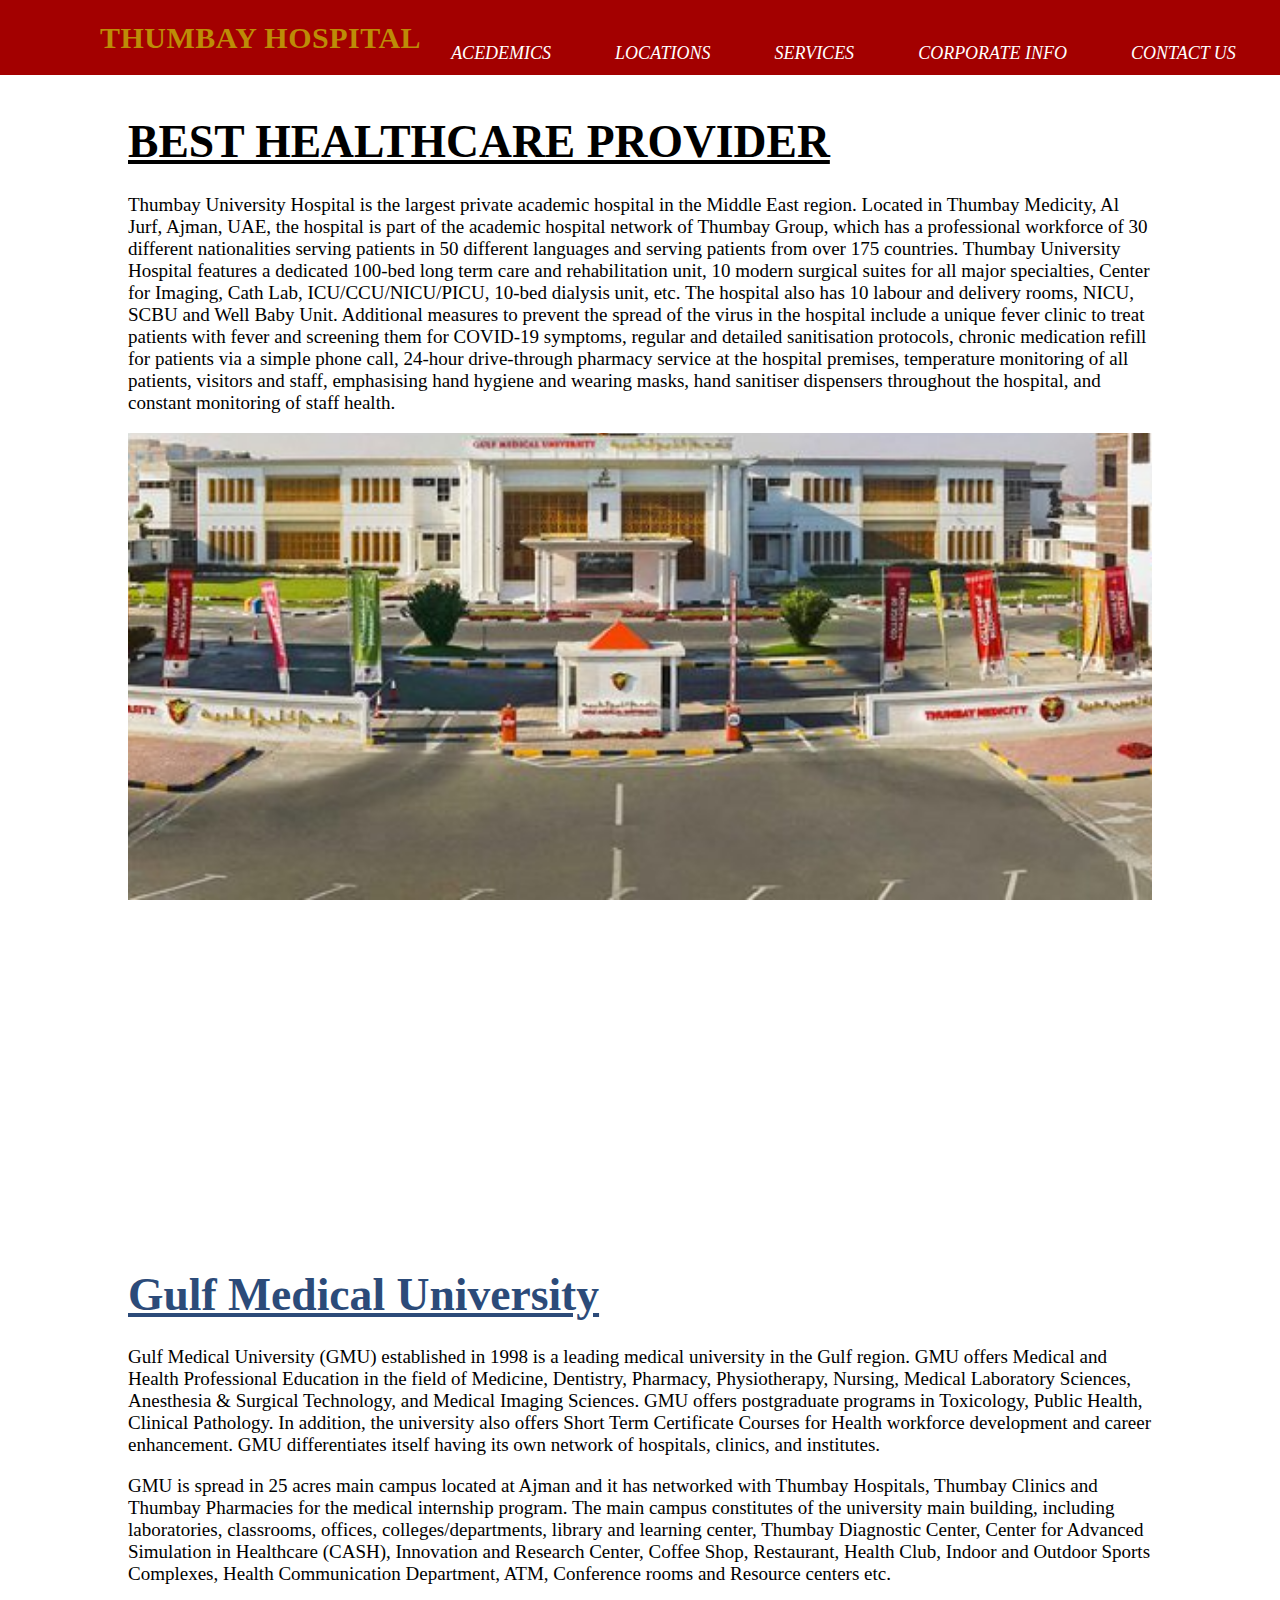
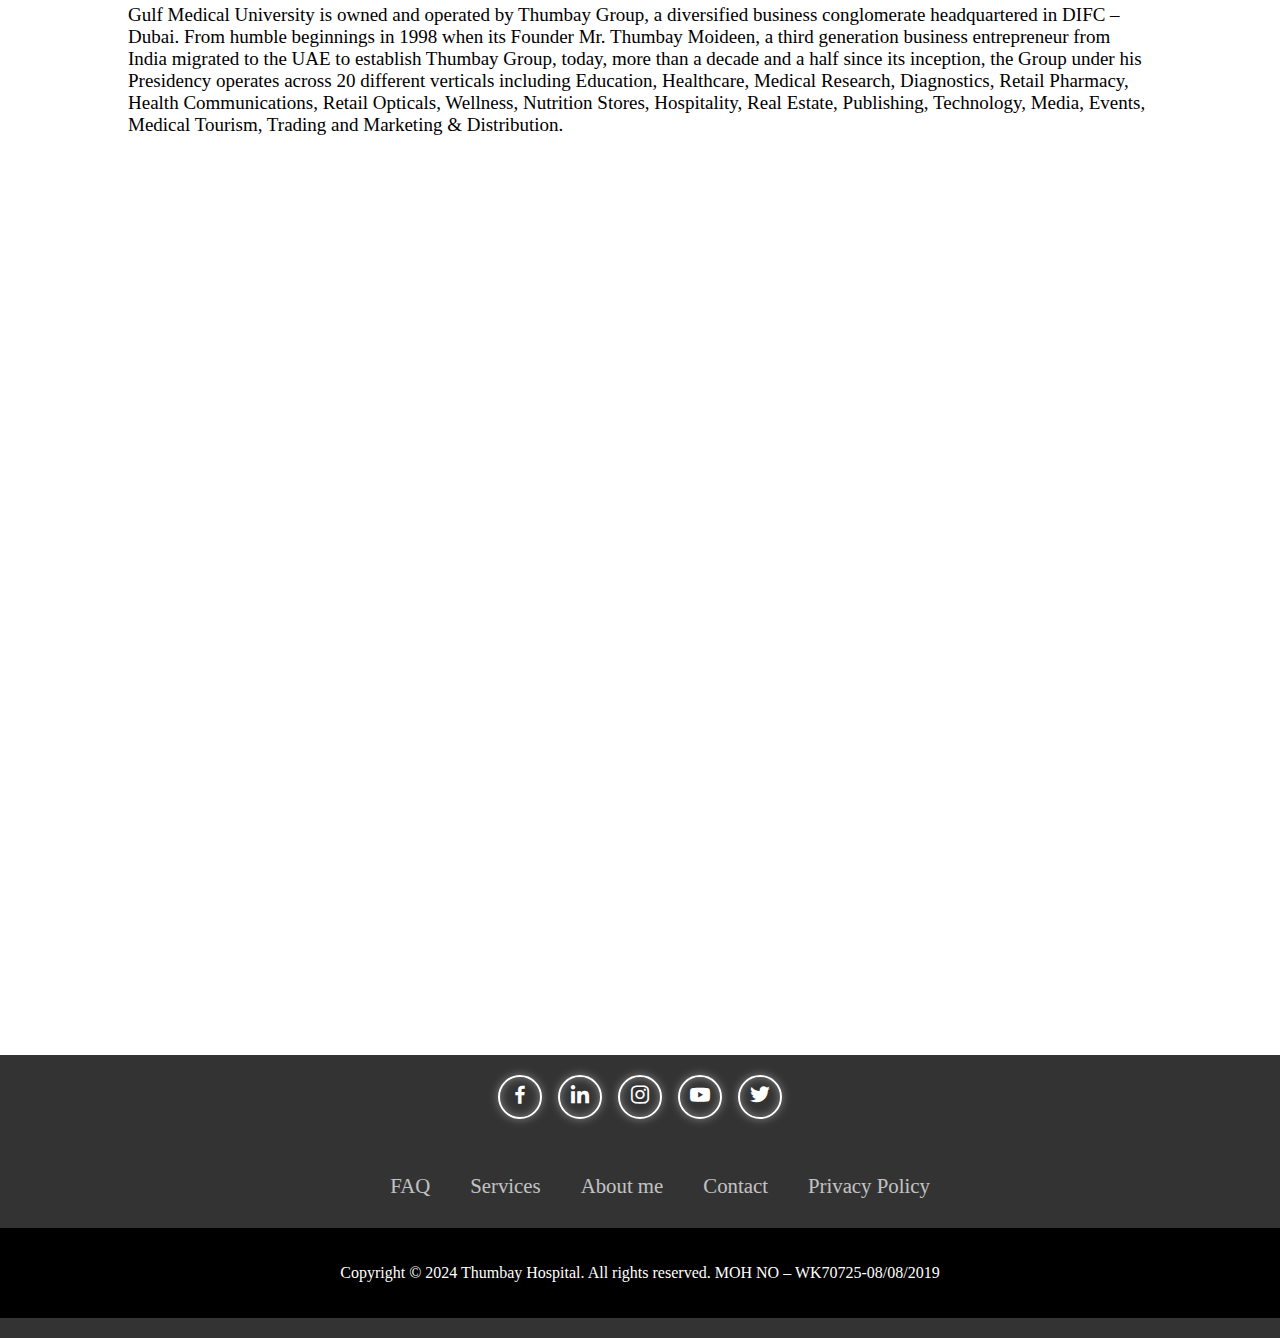
<file: Acedemic health system.html>
<!DOCTYPE html>
<html lang="en">
<head>
    <meta charset="UTF-8">
    <meta name="viewport" content="width=device-width, initial-scale=1.0">
    <title>Acedemic health system</title>
    <link rel="stylesheet" href="Acedemic health system.css">
    <link href='https://unpkg.com/boxicons@2.1.1/css/boxicons.min.css' rel='stylesheet'>

</head>
<body>
    <nav>
        <div class="Hospital">
       <p><span class="logo"><b>Thumbay Hospital</b></span></p>
        </div>
     
        <ul>
            <li><i><a href="Acedemic health system.html">Acedemics</a></i></li>
            <li><i><a href="Locations.html">Locations</a></i></li>
            <li><i><a href="Services.html">Services</a></i></li>
            <li><i><a href="Corporate info.html">Corporate info</a></i></li>
            <li><i><a href="Contact us.html">Contact us</a></i></li>
            </ul>
            </nav>

     <div class="para">

 <h1 align="left"  style="color:#000000"><big><ins>BEST HEALTHCARE PROVIDER</ins></big> </h1> 

<p>Thumbay University Hospital is the largest private academic hospital in the Middle East region. Located in Thumbay Medicity, Al Jurf, Ajman, UAE, the hospital is part of the academic hospital network of Thumbay Group, which has a professional workforce of 30 different nationalities serving patients in 50 different languages and serving patients from over 175 countries. Thumbay University Hospital features a dedicated 100-bed long term care and rehabilitation unit, 10 modern surgical suites for all major specialties, Center for Imaging, Cath Lab, ICU/CCU/NICU/PICU, 10-bed dialysis unit, etc. The hospital also has 10 labour and delivery rooms, NICU, SCBU and Well Baby Unit. Additional measures to prevent the spread of the virus in the hospital include a unique fever clinic to treat patients with fever and screening them for COVID-19 symptoms, regular and detailed sanitisation protocols, chronic medication refill for patients via a simple phone call, 24-hour drive-through pharmacy service at the hospital premises, temperature monitoring of all patients, visitors and staff, emphasising hand hygiene and wearing masks, hand sanitiser dispensers throughout the hospital, and constant monitoring of staff health.</p>
<div class="out">
    <div class="inn"></div>
</div>

<h1 align="left"  style="color:#2c4b79"><big><ins>Gulf Medical University</ins></big> </h1> 
<p>Gulf Medical University (GMU) established in 1998 is a leading medical university in the Gulf region. GMU offers Medical and Health Professional Education in the field of Medicine, Dentistry, Pharmacy, Physiotherapy, Nursing, Medical Laboratory Sciences, Anesthesia & Surgical Technology, and Medical Imaging Sciences. GMU offers postgraduate programs in Toxicology, Public Health, Clinical Pathology. In addition, the university also offers Short Term Certificate Courses for Health workforce development and career enhancement. GMU differentiates itself having its own network of hospitals, clinics, and institutes.</p>

<p>GMU is spread in 25 acres main campus located at Ajman and it has networked with Thumbay Hospitals, Thumbay Clinics and Thumbay Pharmacies for the medical internship program. The main campus constitutes of the university main building, including laboratories, classrooms, offices, colleges/departments, library and learning center, Thumbay Diagnostic Center, Center for Advanced Simulation in Healthcare (CASH), Innovation and Research Center, Coffee Shop, Restaurant, Health Club, Indoor and Outdoor Sports Complexes, Health Communication Department, ATM, Conference rooms and Resource centers etc.</p>

<p>Gulf Medical University is owned and operated by Thumbay Group, a diversified business conglomerate headquartered in DIFC – Dubai. From humble beginnings in 1998 when its Founder Mr. Thumbay Moideen, a third generation business entrepreneur from India migrated to the UAE to establish Thumbay Group, today, more than a decade and a half since its inception, the Group under his Presidency operates across 20 different verticals including Education, Healthcare, Medical Research, Diagnostics, Retail Pharmacy, Health Communications, Retail Opticals, Wellness, Nutrition Stores, Hospitality, Real Estate, Publishing, Technology, Media, Events, Medical Tourism, Trading and Marketing & Distribution.

    <div class="out2">
        <div class="inn2"></div>
    </div>

    <style>
        body {
            margin: 0 ;
            padding: 0;
            height: 100vh;
            display: flex;
            flex-direction: column;
        }

        .content {
            flex: 1;
            /* Your main content styles */
        }

        .footer {
            background-color: #333;
            color: #fff;
            text-align: center;
            padding: 20px 0;
            width: 100%;
        }
    </style>
</head>
<body>

    <!-- Your main content here -->
</div>
<footer class="footer">
    <div class="icons">
        <a href="https://www.facebook.com/thumbayhospital" target="_blank"><i class='bx bxl-facebook'></i></a>
        <a href="https://www.linkedin.com/company/thumbay-hospital/" target="_blank"><i class='bx bxl-linkedin'></i></a>
        <a href="https://www.instagram.com/thumbayhospitaluae/" target="_blank"><i class='bx bxl-instagram'></i></a>
        <a href="https://www.youtube.com/playlist?list=PL9fy45gQnCZVvJco_pqgqBJfr0KStSywi" target="_blank"><i class='bx bxl-youtube'></i></a>
        <a href="https://x.com/thumbayhosp" target="_blank"><i class='bx bxl-twitter'></i></a>   
    </div>
    
    <div class="list">
        <ul>
        <li><a href="#">FAQ</a></li>
        <li><a href="#">Services</a></li>
        <li><a href="#">About me</a></li>
        <li><a href="#">Contact</a></li>
        <li><a href="#">Privacy Policy</a></li>
    </ul>
    </div>

    <div class="footerbottom">
        <p class="Copyrights">Copyright © 2024 Thumbay Hospital. All rights reserved. MOH NO – WK70725-08/08/2019</p>
    </div>
</footer>  
</body>
</html>
</file>
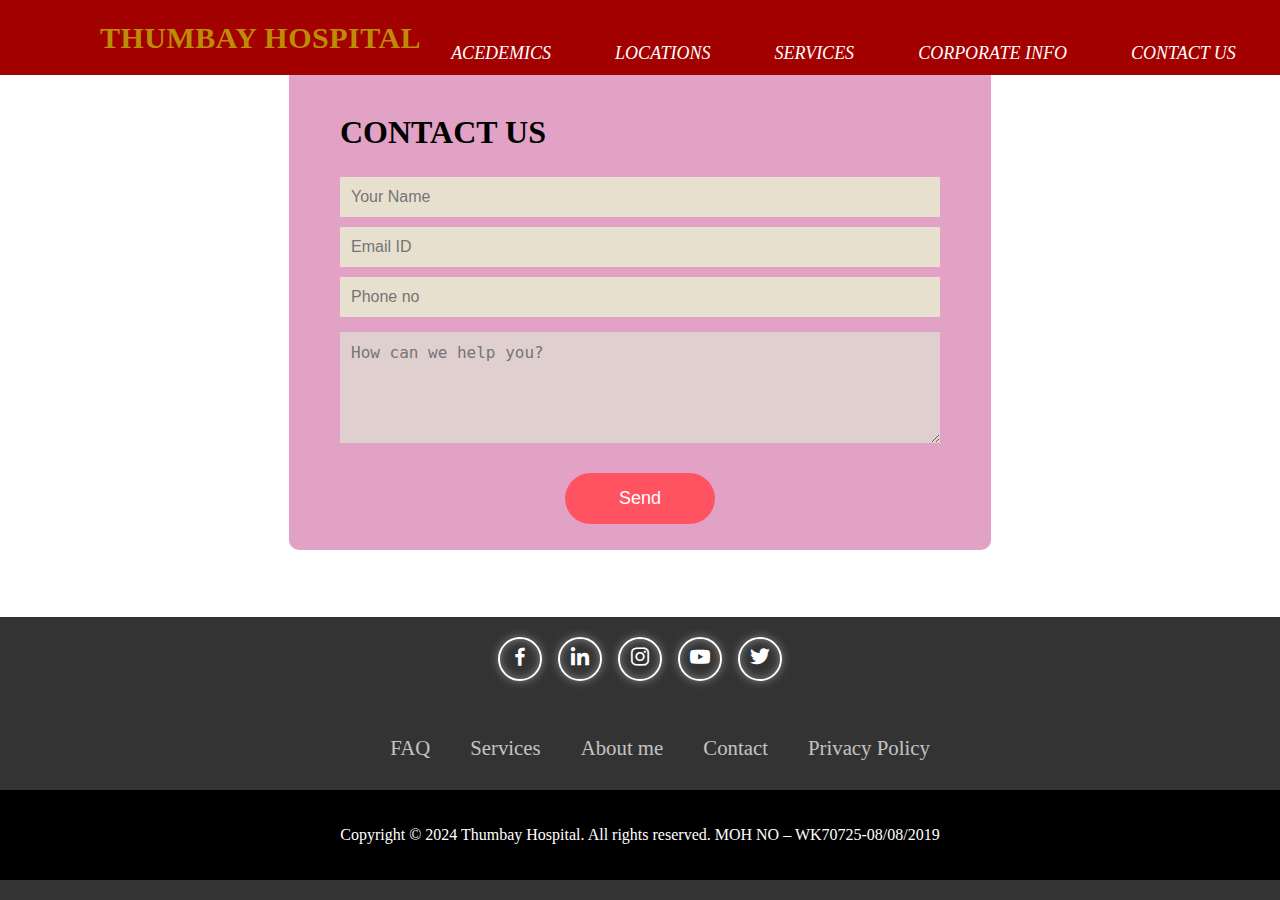
<file: Contact us.html>
<!DOCTYPE html>
<html lang="en">
<head>
    <meta charset="UTF-8">
    <meta name="viewport" content="width=device-width, initial-scale=1.0">
    <title>Contact us</title>

    <link rel="stylesheet" href="Contact us.css">
    <link href='https://unpkg.com/boxicons@2.1.1/css/boxicons.min.css' rel='stylesheet'>
</head>
<body>
    <nav>
        <div class="Hospital">
       <p><span class="logo"><b>Thumbay Hospital</b></span></p>
        </div>
        <ul>
            <li><i><a href="Acedemic health system.html">Acedemics</a></i></li>
            <li><i><a href="Locations.html">Locations</a></i></li>
            <li><i><a href="Services.html">Services</a></i></li>
            <li><i><a href="Corporate info.html">Corporate info</a></i></li>
            <li><i><a href="Contact us.html">Contact us</a></i></li>
            </ul>
            </nav>

         <div class="para">
            <form onsubmit="sendEmail(); reset(); return false">
                <h1>CONTACT US</h1>
       <input type="text" id="name" placeholder="Your Name" required>
       <input type="email" id="email" placeholder="Email ID" required>
       <input type="text" id="Phone" placeholder="Phone no" required>
       <textarea id="message" rows="6" placeholder="How can we help you?"></textarea>
       <button type="submit">Send</button>

          </form>  
</div> 
<script src=" https://smtpjs.com/v3/smtp.js"></script>   
<script>
function sendEmail(){
    Email.send({
    Host : "smtp.gmail.com",
    Username : "rwasti@hotmail.com",
    Password : "Ifrobia",
    To : 'anabiawasti2005@gmail.com',
    From : document.getElementById("email").value,
    Subject : "New Contact form enquiry",
    Body : "Name:"+ document.getElementById("name").value
  +"<br> Gmail: " + document.getElementById("Gmail").value
   +"<br> Phone no: " + document.getElementById("Phone").value
   +"<br> Message: " + document.getElementById("Message").value
}).then(
  message => alert("Message Sent Successfully")
);
}
</script>
<style>
    body {
        margin: 0 ;
        padding: 0;
        height: 100vh;
        display: flex;
        flex-direction: column;
    }

    .content {
        flex: 1;
        /* Your main content styles */
    }

    .footer {
        background-color: #333;
        color: #fff;
        text-align: center;
        padding: 20px 0;
        width: 100%;
    }
</style>
</head>
<body>

<!-- Your main content here -->
</div>
<footer class="footer">
<div class="icons">
    <a href="https://www.facebook.com/thumbayhospital" target="_blank"><i class='bx bxl-facebook'></i></a>
    <a href="https://www.linkedin.com/company/thumbay-hospital/" target="_blank"><i class='bx bxl-linkedin'></i></a>
    <a href="https://www.instagram.com/thumbayhospitaluae/" target="_blank"><i class='bx bxl-instagram'></i></a>
    <a href="https://www.youtube.com/playlist?list=PL9fy45gQnCZVvJco_pqgqBJfr0KStSywi" target="_blank"><i class='bx bxl-youtube'></i></a>
    <a href="https://x.com/thumbayhosp" target="_blank"><i class='bx bxl-twitter'></i></a>   
</div>

<div class="list">
    <ul>
    <li><a href="#">FAQ</a></li>
    <li><a href="#">Services</a></li>
    <li><a href="#">About me</a></li>
    <li><a href="#">Contact</a></li>
    <li><a href="#">Privacy Policy</a></li>
</ul>
</div>

<div class="footerbottom">
    <p class="Copyrights">Copyright © 2024 Thumbay Hospital. All rights reserved. MOH NO – WK70725-08/08/2019</p>
</div>
</footer>  
</body>
</html>
</file>
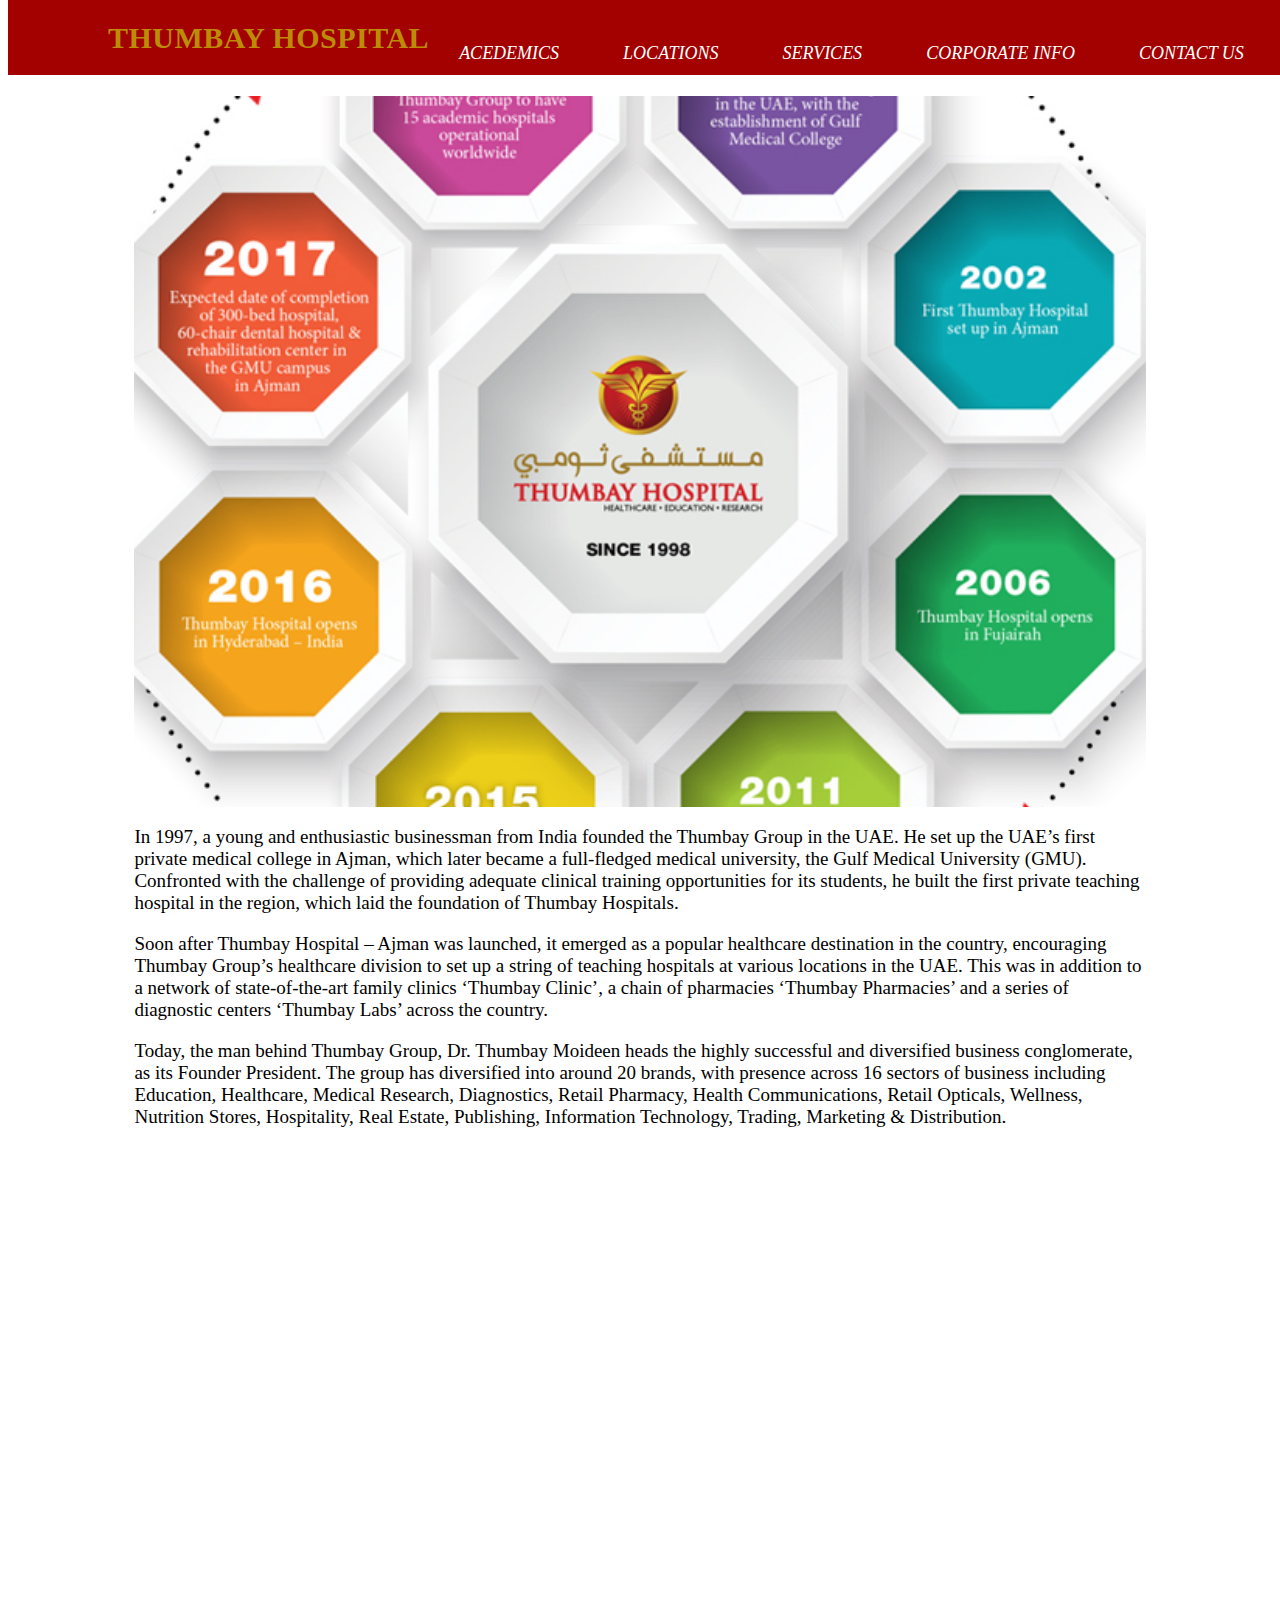
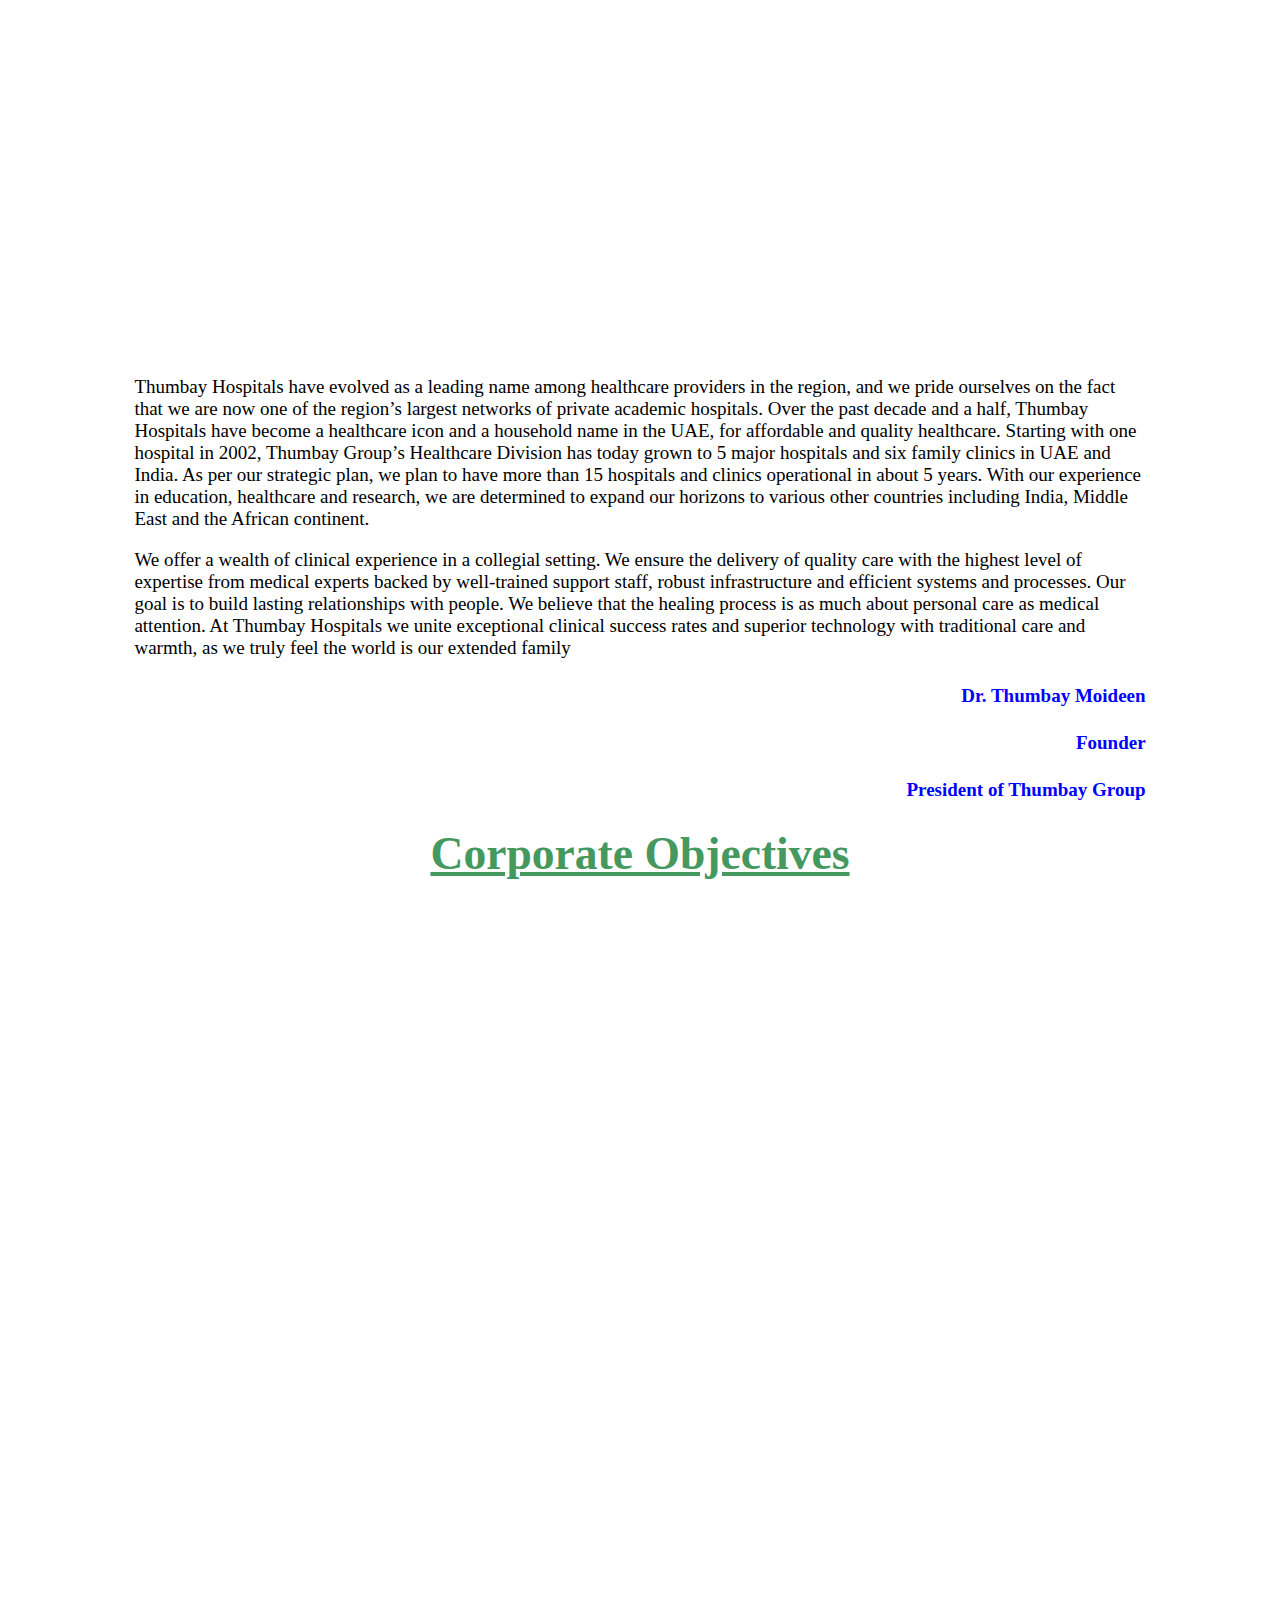
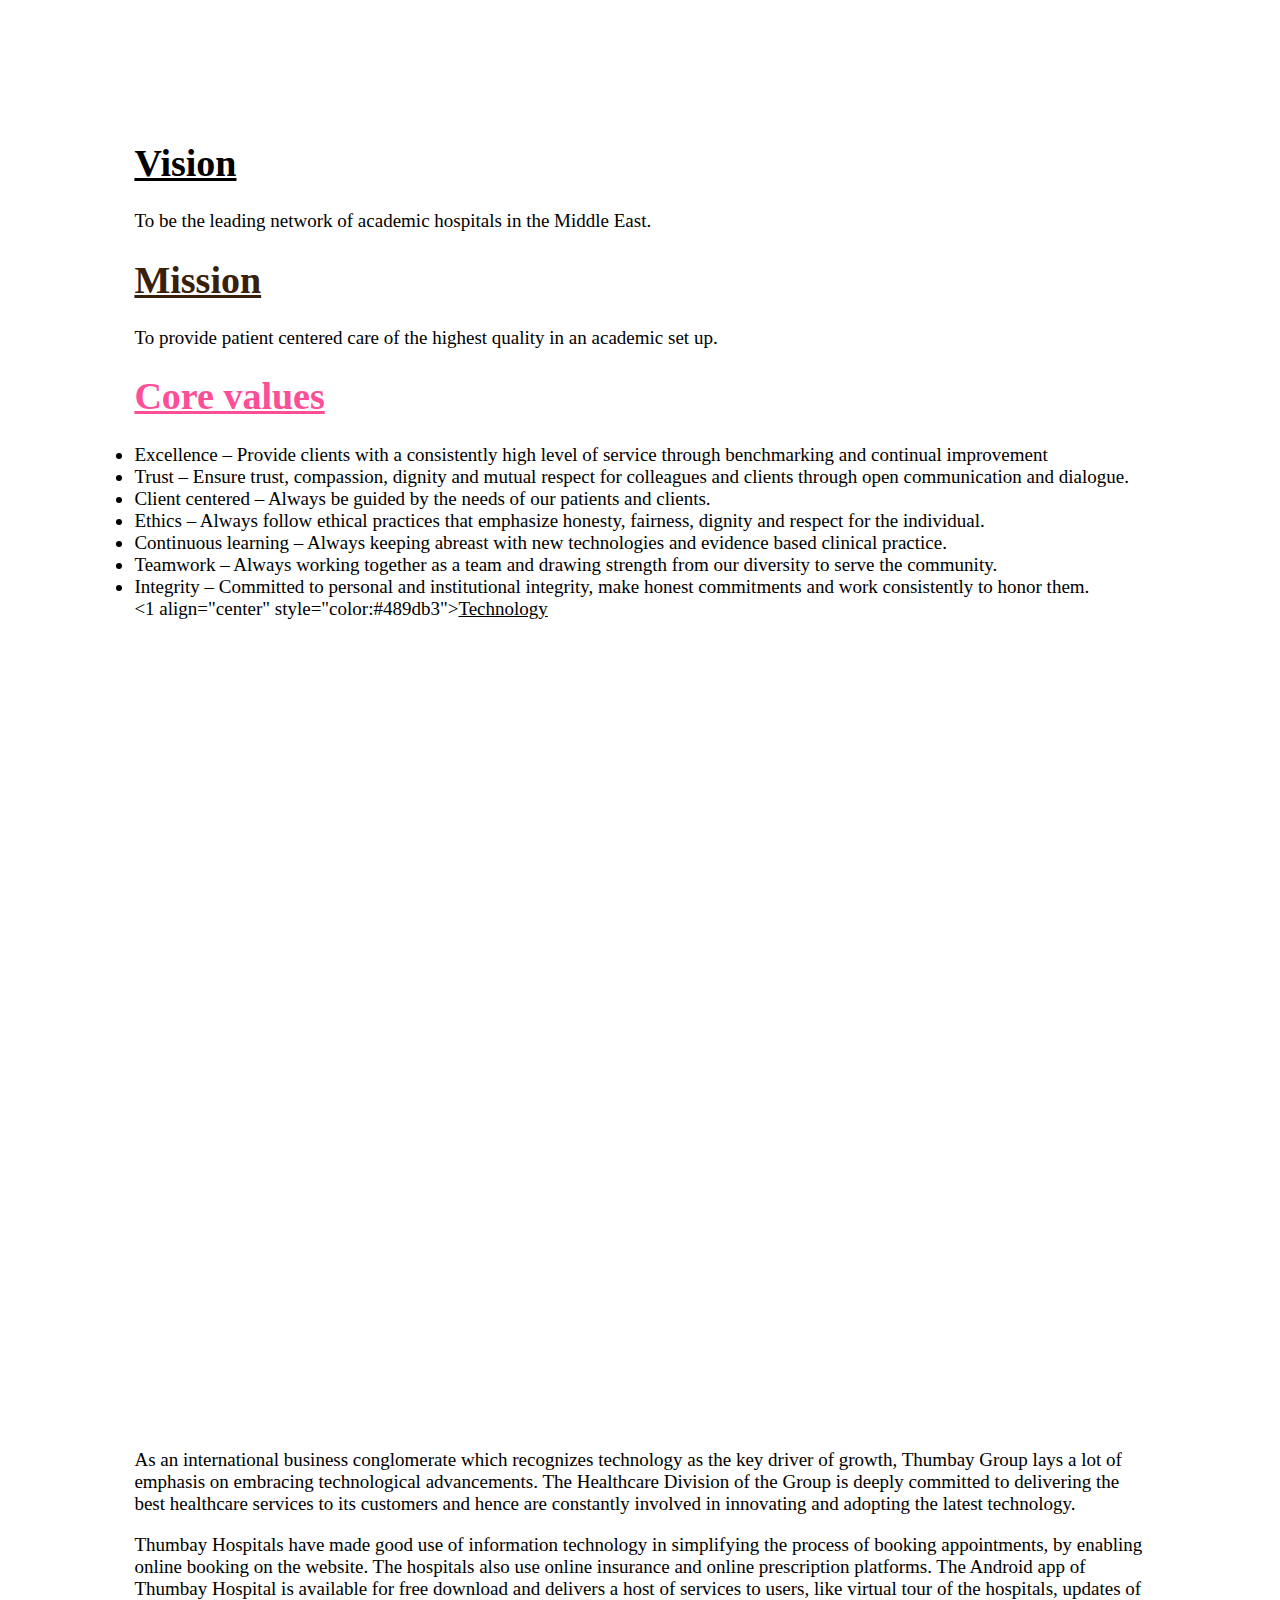
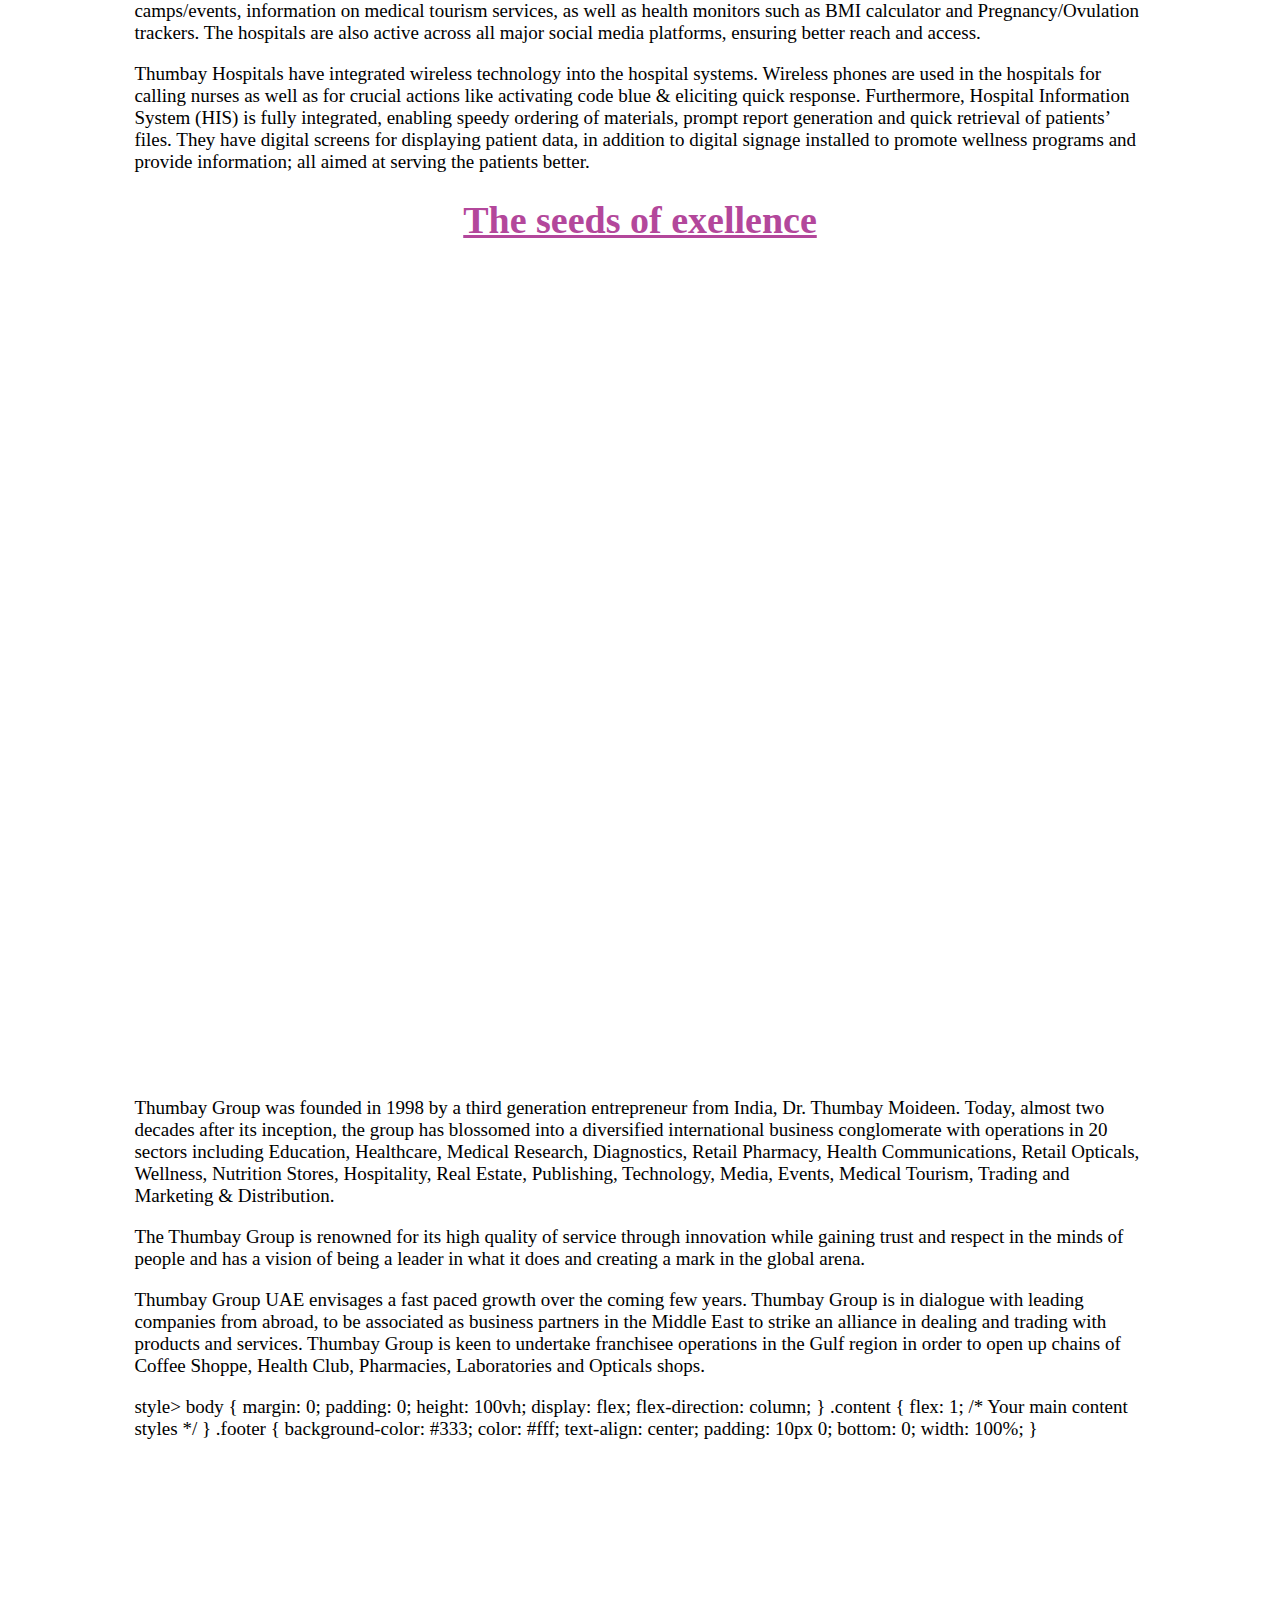
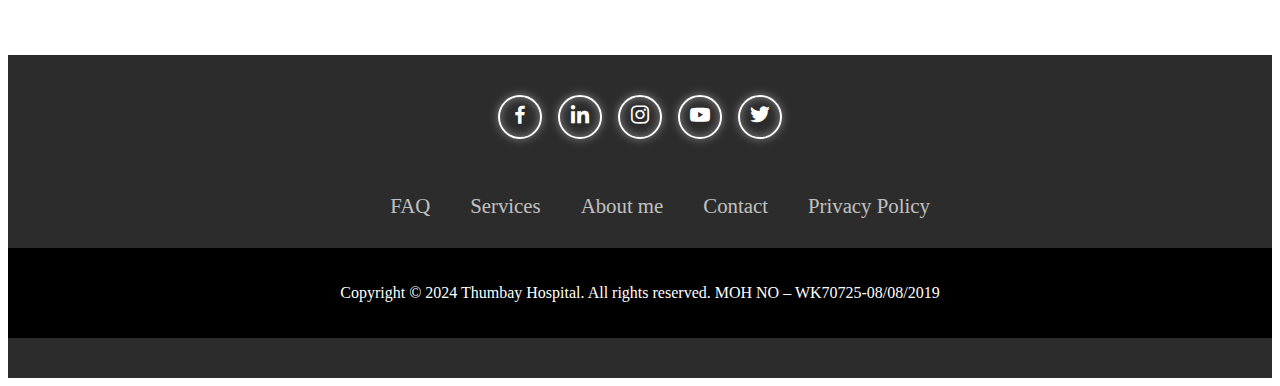
<file: Corporate info.html>
<!DOCTYPE html>
<html lang="en">
<head>
    <meta charset="UTF-8">
    <meta name="viewport" content="width=device-width, initial-scale=1.0">
    <title>Corporate Info</title>
    <link rel="stylesheet" href="Corporate info.css">
    <link href='https://unpkg.com/boxicons@2.1.1/css/boxicons.min.css' rel='stylesheet'>
</head>
<body>
    <nav>
        <div class="Hospital">
       <p><span class="logo"><b>Thumbay Hospital</b></span></p>
        </div>
        <ul>
            <li><i><a href="Acedemic health system.html">Acedemics</a></i></li>
            <li><i><a href="Locations.html">Locations</a></i></li>
            <li><i><a href="Services.html">Services</a></i></li>
            <li><i><a href="Corporate info.html">Corporate info</a></i></li>
            <li><i><a href="Contact us.html">Contact us</a></i></li>
            </ul>
            </nav>

     <div class="para">
        <div class="out">
            <div class="inn"></div>
        </div>
        
<p>In 1997, a young and enthusiastic businessman from India founded the Thumbay Group in the UAE. He set up the UAE’s first private medical college in Ajman, which later became a full-fledged medical university, the Gulf Medical University (GMU). Confronted with the challenge of providing adequate clinical training opportunities for its students, he built the first private teaching hospital in the region, which laid the foundation of Thumbay Hospitals.</p>

<p>Soon after Thumbay Hospital – Ajman was launched, it emerged as a popular healthcare destination in the country, encouraging Thumbay Group’s healthcare division to set up a string of teaching hospitals at various locations in the UAE. This was in addition to a network of state-of-the-art family clinics ‘Thumbay Clinic’, a chain of pharmacies ‘Thumbay Pharmacies’ and a series of diagnostic centers ‘Thumbay Labs’ across the country.</p>

<p>Today, the man behind Thumbay Group, Dr. Thumbay Moideen heads the highly successful and diversified business conglomerate, as its Founder President. The group has diversified into around 20 brands, with presence across 16 sectors of business including Education, Healthcare, Medical Research, Diagnostics, Retail Pharmacy, Health Communications, Retail Opticals, Wellness, Nutrition Stores, Hospitality, Real Estate, Publishing, Information Technology, Trading, Marketing & Distribution.</p>
<div class="out2">
    <div class="inn2"></div>
</div>

<p>Thumbay Hospitals have evolved as a leading name among healthcare providers in the region, and we pride ourselves on the fact that we are now one of the region’s largest networks of private academic hospitals. Over the past decade and a half, Thumbay Hospitals have become a healthcare icon and a household name in the UAE, for affordable and quality healthcare. Starting with one hospital in 2002, Thumbay Group’s Healthcare Division has today grown to 5 major hospitals and six family clinics in UAE and India. As per our strategic plan, we plan to have more than 15 hospitals and clinics operational in about 5 years. With our experience in education, healthcare and research, we are determined to expand our horizons to various other countries including India, Middle East and the African continent.</p>
<p>We offer a wealth of clinical experience in a collegial setting. We ensure the delivery of quality care with the highest level of expertise from medical experts backed by well-trained support staff, robust infrastructure and efficient systems and processes. Our goal is to build lasting relationships with people. We believe that the healing process is as much about personal care as medical attention. At Thumbay Hospitals we unite exceptional clinical success rates and superior technology with traditional care and warmth, as we truly feel the world is our extended family</p>

<h4 align="right" style="color: blue;"><b>Dr. Thumbay Moideen</b>
    <h4 align="right" style="color: blue;">Founder</h4>
    <h4 align="right" style="color: blue;">President of Thumbay Group</h4>

    <h1 align="center"  style="color:#45995e"><big><ins>Corporate Objectives</ins></big></h1> 
    <div class="out3">
        <div class="inn3"></div>
    </div>
    

    <h1 align="left"  style="color:#000000"><med><ins>Vision</ins></med></h1> 
    <p>To be the leading network of academic hospitals in the Middle East.</p>

    <h1 align="left"  style="color:#38200a"><med><ins>Mission</ins></med></h1> 
    <p>To provide patient centered care of the highest quality in an academic set up.</p>

    <h1 align="left"  style="color:#fc4f97"><med><ins>Core values</ins></med></h1> 
<li>Excellence – Provide clients with a consistently high level of service through benchmarking and continual improvement</li>
<li>Trust – Ensure trust, compassion, dignity and mutual respect for colleagues and clients through open communication and dialogue.</li>
<li>Client centered – Always be guided by the needs of our patients and clients.</li>
<li>Ethics – Always follow ethical practices that emphasize honesty, fairness, dignity and respect for the individual.</li>
<li>Continuous learning – Always keeping abreast with new technologies and evidence based clinical practice.</li>
<li>Teamwork – Always working together as a team and drawing strength from our diversity to serve the community.</li>
<li>Integrity – Committed to personal and institutional integrity, make honest commitments and work consistently to honor them.</li>

<1 align="center"  style="color:#489db3"><med><ins>Technology</ins></med></h1> 
    <div class="out4">
        <div class="inn4"></div>
    </div>
    

<p>As an international business conglomerate which recognizes technology as the key driver of growth, Thumbay Group lays a lot of emphasis on embracing technological advancements.
 The Healthcare Division of the Group is deeply committed to delivering the best healthcare services to its customers and hence are constantly involved in innovating and adopting the latest technology.</p>

<p>Thumbay Hospitals have made good use of information technology in simplifying the process of booking appointments, by enabling online booking on the website. The hospitals also use online insurance and online prescription platforms. 
    The Android app of Thumbay Hospital is available for free download and delivers a host of services to users, like virtual tour of the hospitals, updates of camps/events, information on medical tourism services, as well as health monitors such as BMI
     calculator and Pregnancy/Ovulation trackers. The hospitals are also active across all major social media platforms, ensuring better reach and access.</p>

<p>Thumbay Hospitals have integrated wireless technology into the hospital systems. Wireless phones are used in the hospitals for calling nurses as well as for crucial actions like activating code blue & eliciting quick response.
 Furthermore, Hospital Information System (HIS) is fully integrated, enabling speedy ordering of materials, prompt report generation and quick retrieval of patients’ files. They have digital screens for displaying patient data,
  in addition to digital signage installed to promote wellness programs and provide information; all aimed at serving the patients better.</p>




  <h1 align="center"  style="color:#b3479b"><med><ins>The seeds of exellence</ins></med></h1> 
  <div class="out5">
    <div class="inn5"></div>
</div>
<p>Thumbay Group was founded in 1998 by a third generation entrepreneur from India, Dr. Thumbay Moideen. Today, almost two decades after its inception, the group has blossomed into a diversified international business conglomerate with operations in 20 sectors including Education, Healthcare, Medical Research, Diagnostics, Retail Pharmacy, Health Communications, Retail Opticals, Wellness, Nutrition Stores, Hospitality, Real Estate, Publishing, Technology, Media, Events, Medical Tourism, Trading and Marketing & Distribution.</p>

<p>The Thumbay Group is renowned for its high quality of service through innovation while gaining trust and respect in the minds of people and has a vision of being a leader in what it does and creating a mark in the global arena.</p>

<p>Thumbay Group UAE envisages a fast paced growth over the coming few years. Thumbay Group is in dialogue with leading companies from abroad, to be associated as business partners in the Middle East to strike an alliance in dealing and trading with products and services. Thumbay Group is keen to undertake franchisee operations in the Gulf region in order to open up chains of Coffee Shoppe, Health Club, Pharmacies, Laboratories and Opticals shops.</p>
style>
body {
    margin: 0;
    padding: 0;
    height: 100vh;
    display: flex;
    flex-direction: column;
}

.content {
    flex: 1;
    /* Your main content styles */
}
.footer {
            background-color: #333;
            color: #fff;
            text-align: center;
            padding: 10px 0;
            bottom: 0;
            width: 100%;
        }
    </style>
</head>
<body>

        <!-- Your main content here -->
    </div>
    <footer class="footer">
        <div class="icons">
            <a href="https://www.facebook.com/thumbayhospital" target="_blank"><i class='bx bxl-facebook'></i></a>
            <a href="https://www.linkedin.com/company/thumbay-hospital/" target="_blank"><i class='bx bxl-linkedin'></i></a>
            <a href="https://www.instagram.com/thumbayhospitaluae/" target="_blank"><i class='bx bxl-instagram'></i></a>
            <a href="https://www.youtube.com/playlist?list=PL9fy45gQnCZVvJco_pqgqBJfr0KStSywi" target="_blank"><i class='bx bxl-youtube'></i></a>
            <a href="https://x.com/thumbayhosp" target="_blank"><i class='bx bxl-twitter'></i></a>   
        </div>
        
        <div class="list">
            <ul>
            <li><a href="#">FAQ</a></li>
            <li><a href="#">Services</a></li>
            <li><a href="#">About me</a></li>
            <li><a href="#">Contact</a></li>
            <li><a href="#">Privacy Policy</a></li>
        </ul>
        </div>

        <div class="footerbottom">
            <p class="Copyrights">Copyright © 2024 Thumbay Hospital. All rights reserved. MOH NO – WK70725-08/08/2019</p>
        </div>
   </footer>  
</body>
</html>
</file>
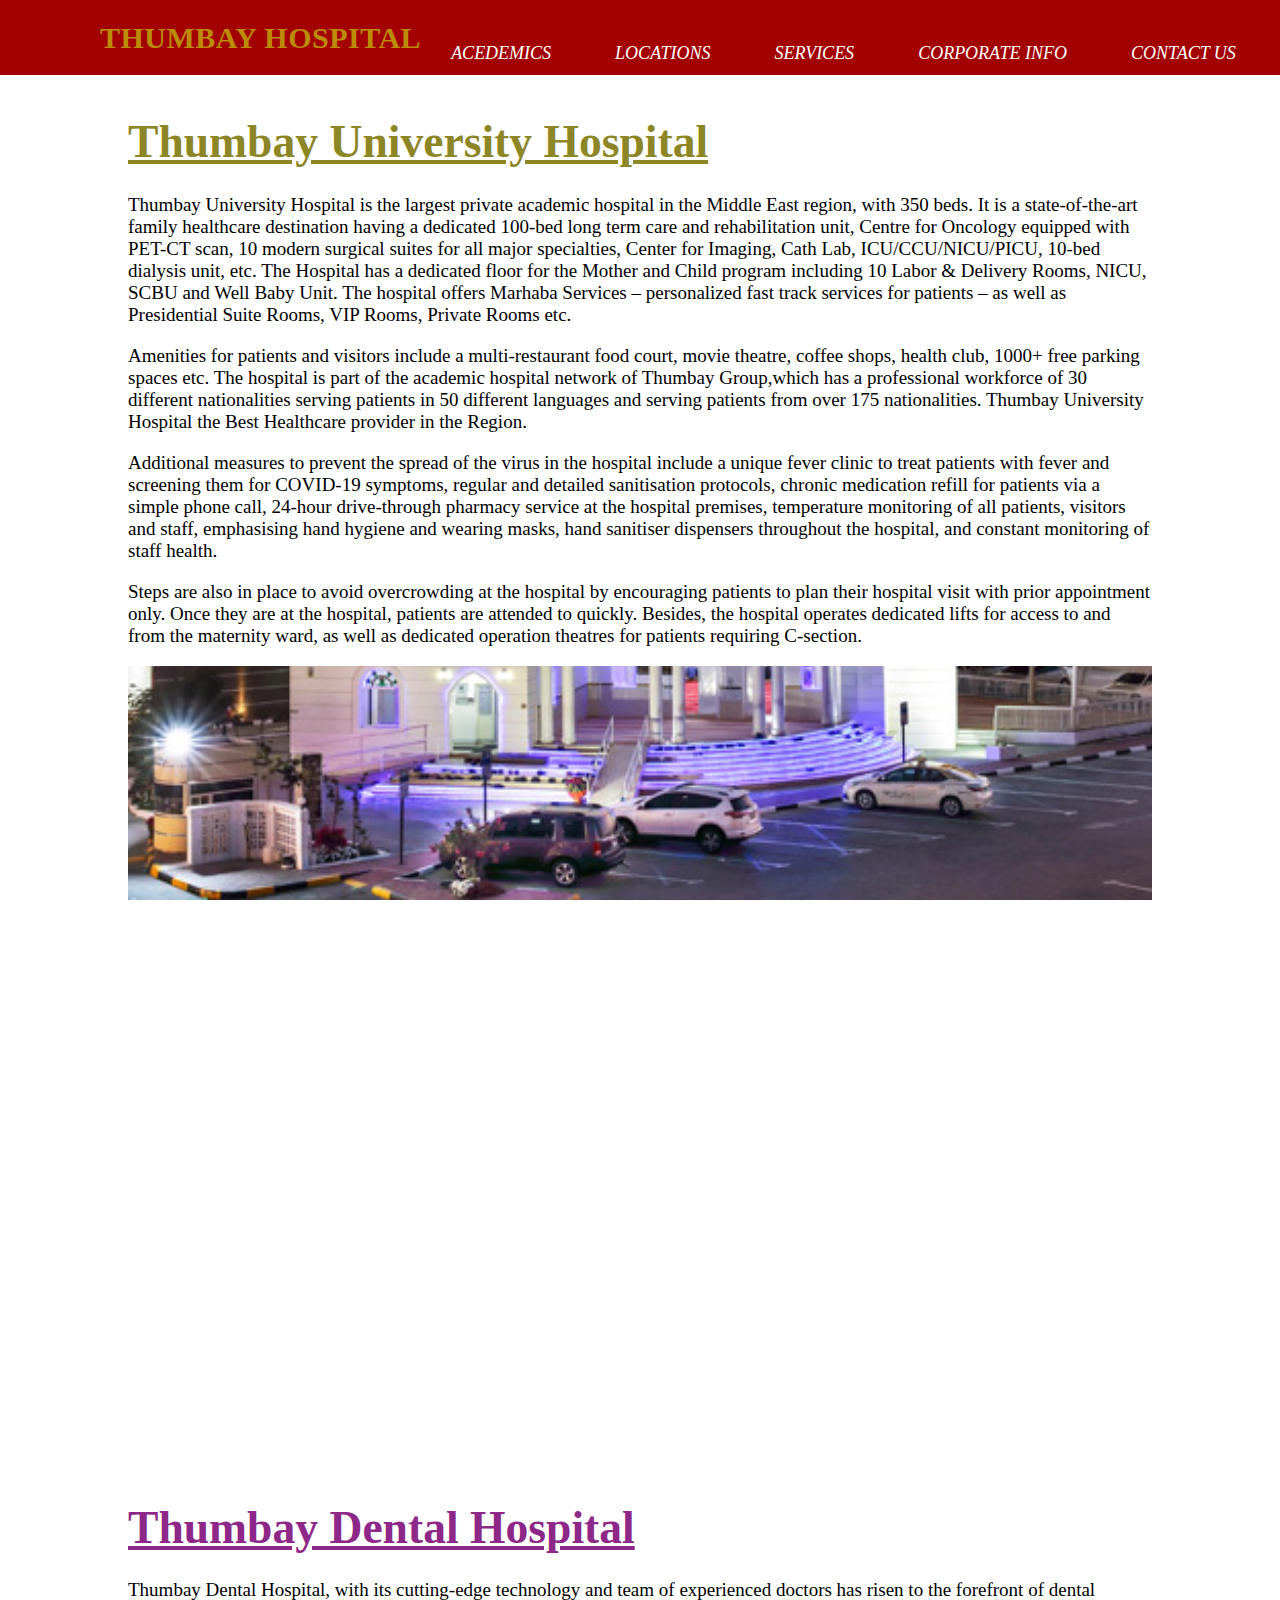
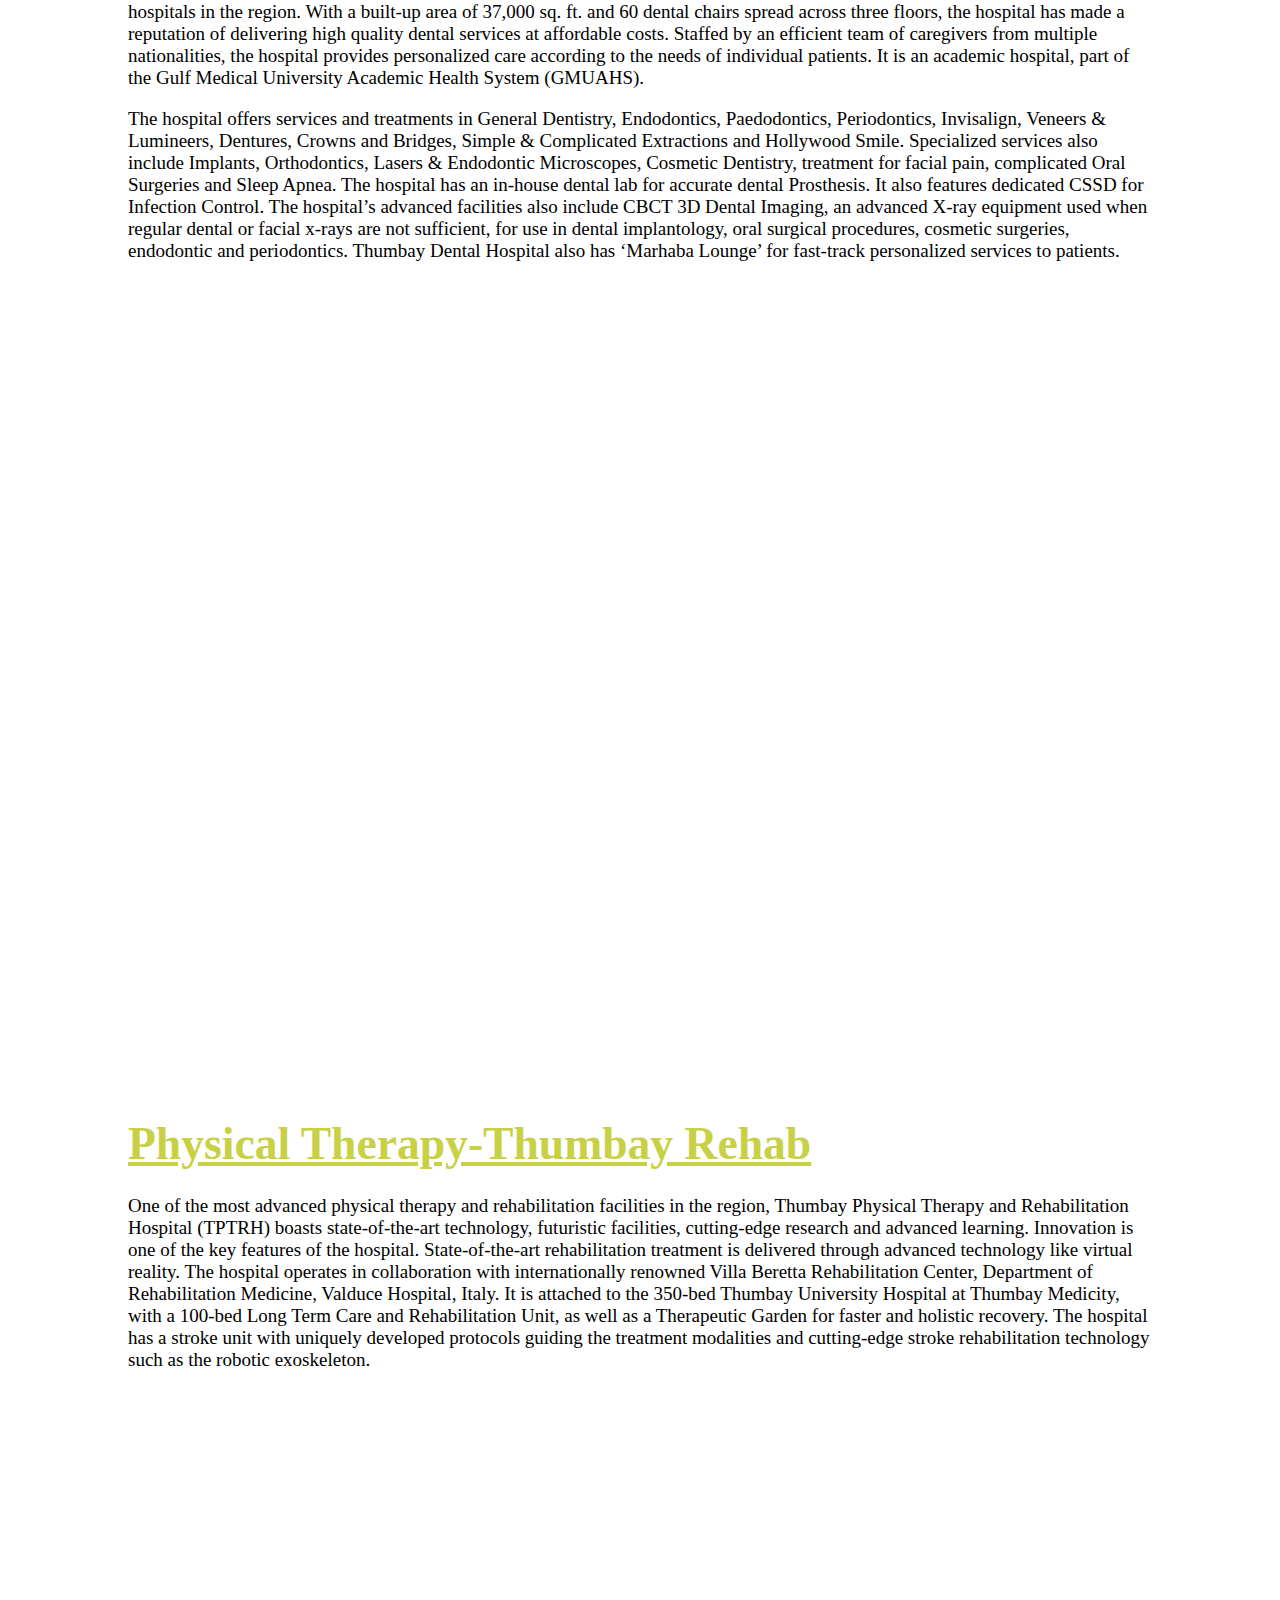
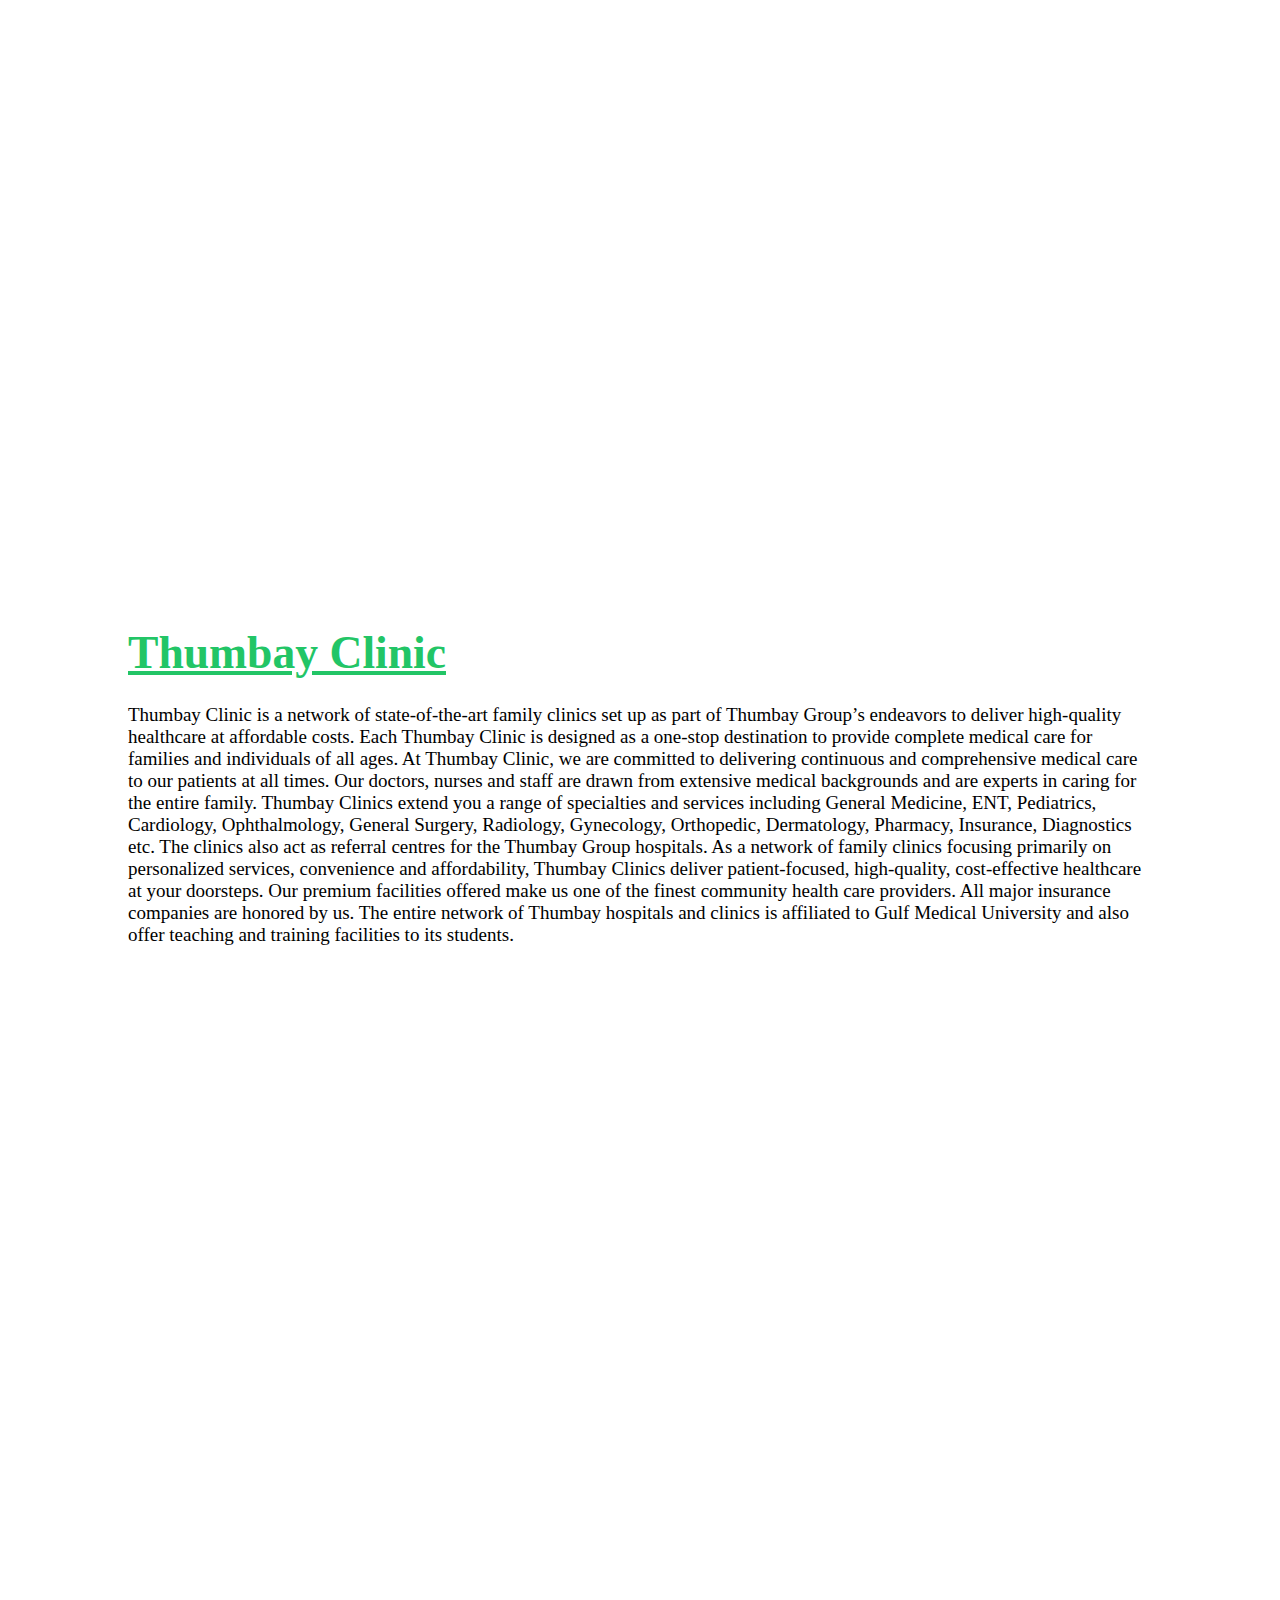
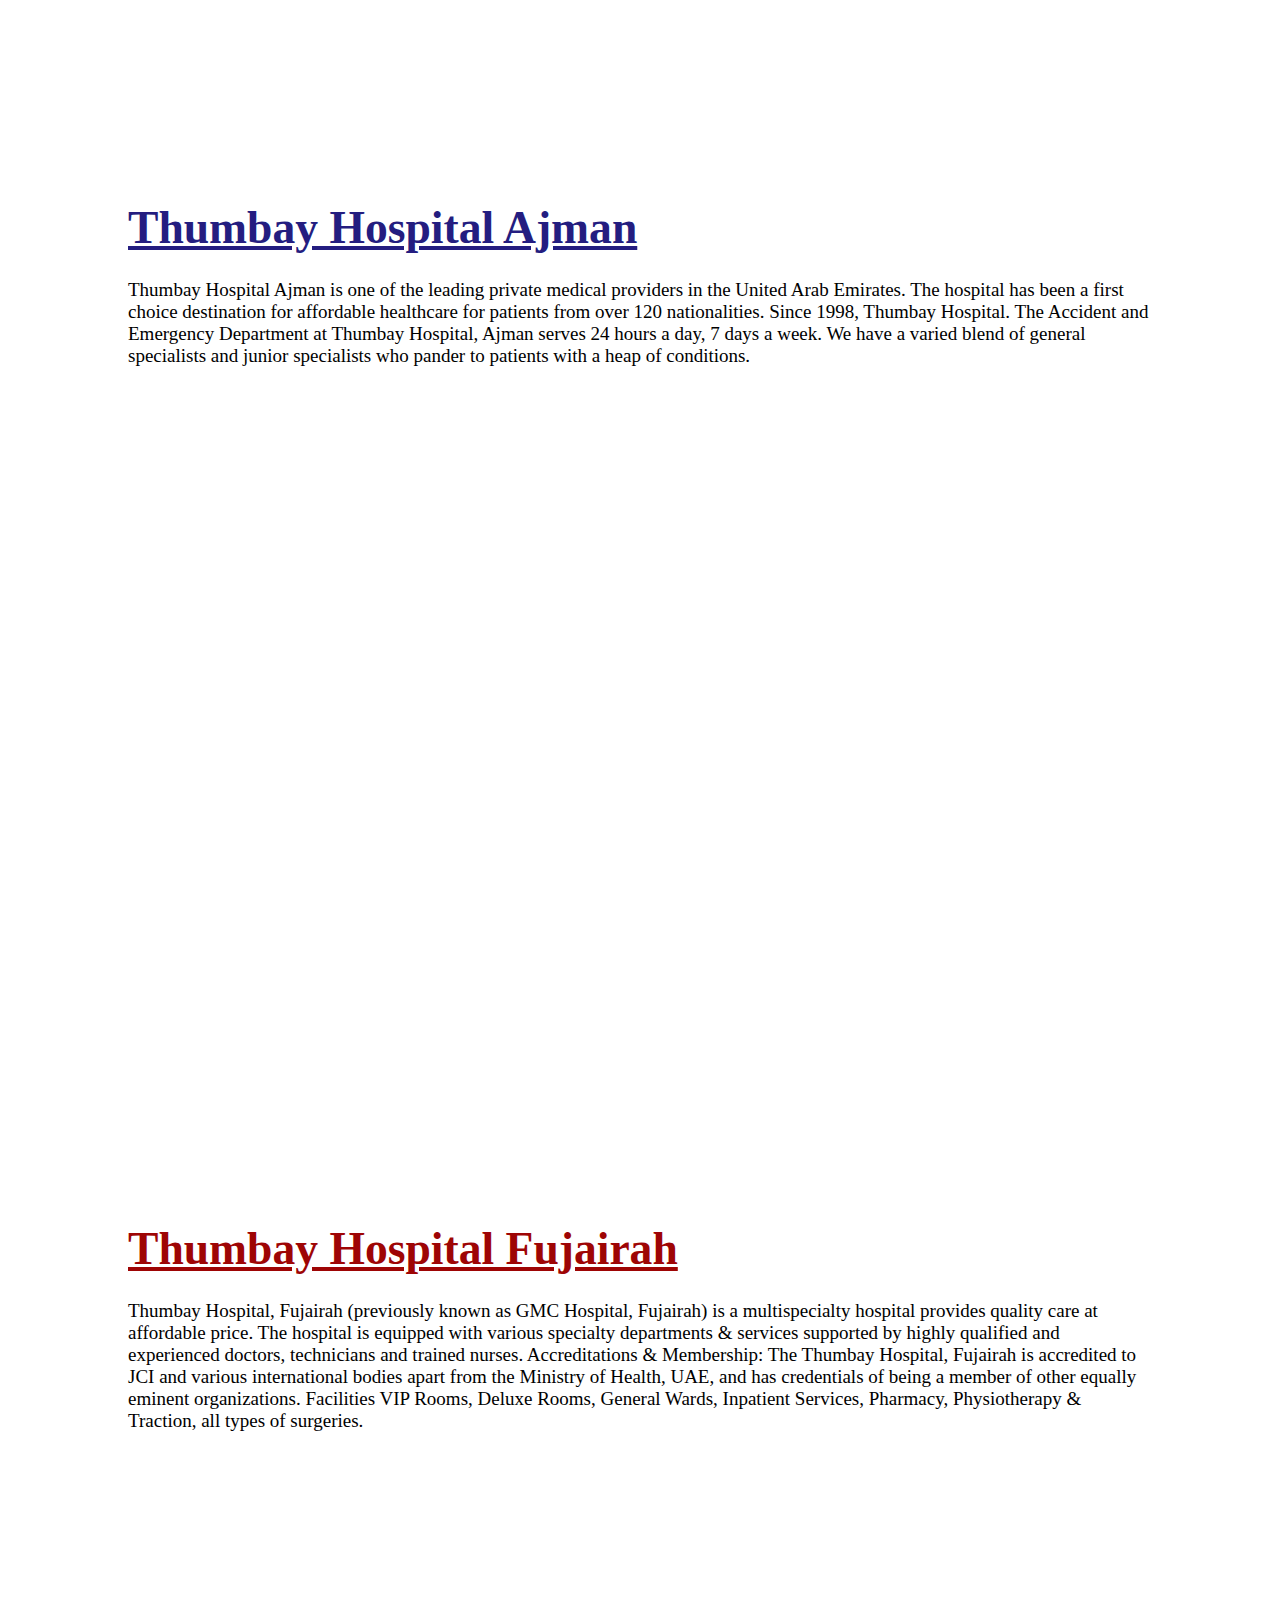
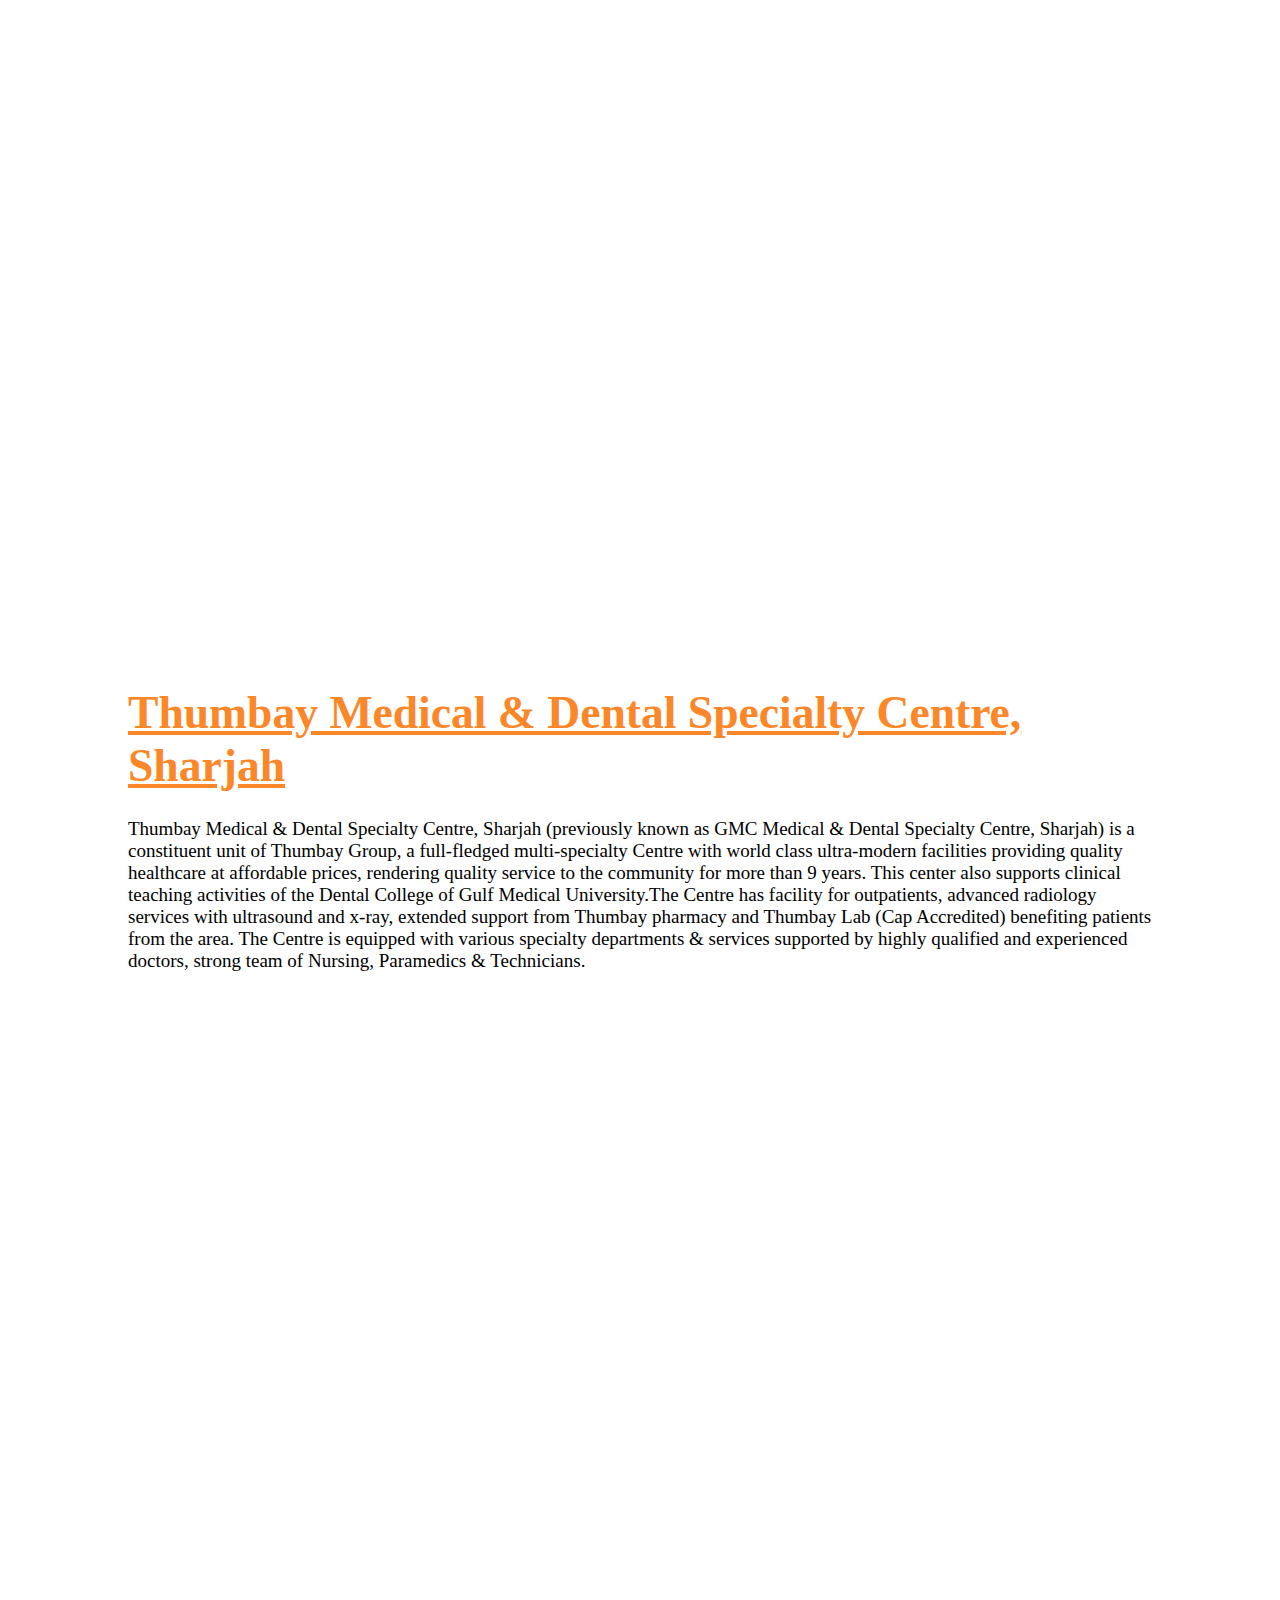
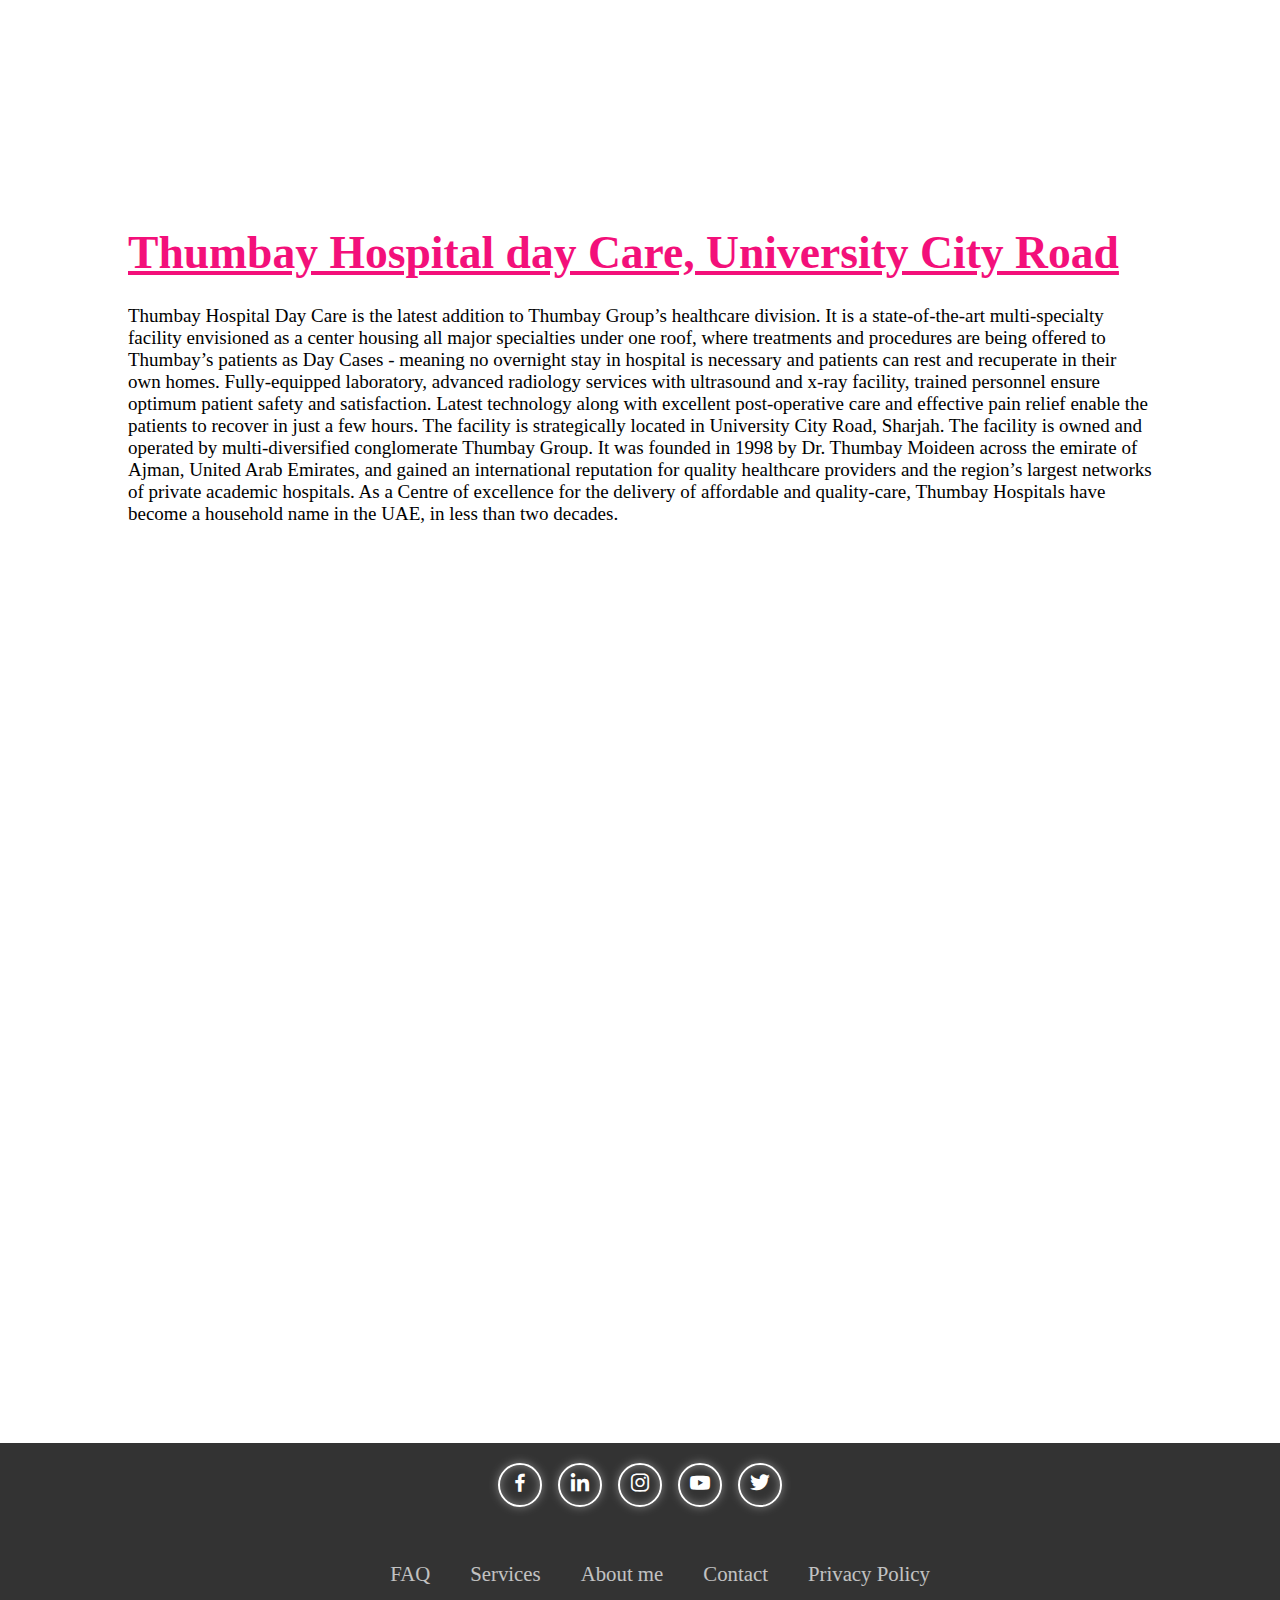
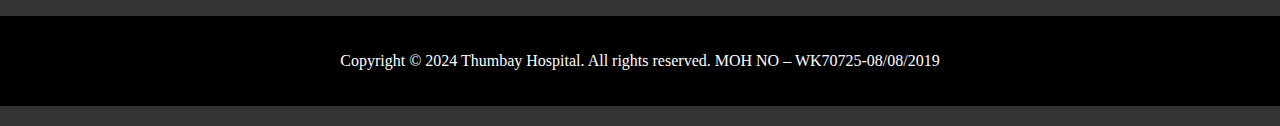
<file: Locations.html>
<!DOCTYPE html>
<html lang="en">
<head>
    <meta charset="UTF-8">
    <meta name="viewport" content="width=device-width, initial-scale=1.0">
    <title>Locations</title>
    <link rel="stylesheet" href="Locations.css">
    <link href='https://unpkg.com/boxicons@2.1.1/css/boxicons.min.css' rel='stylesheet'>
</head>
<body>
    <nav>
        <div class="Hospital">
       <p><span class="logo"><b>Thumbay Hospital</b></span></p>
        </div>
     
        <ul>
            <li><i><a href="Acedemic health system.html">Acedemics</a></i></li>
            <li><i><a href="Locations.html">Locations</a></i></li>
            <li><i><a href="Services.html">Services</a></i></li>
            <li><i><a href="Corporate info.html">Corporate info</a></i></li>
            <li><i><a href="Contact us.html">Contact us</a></i></li>
            </nav>

     <div class="para">
        <h1 align="left"  style="color:#8d8627"><big><ins>Thumbay University Hospital</ins></big> </h1> 
        <p>Thumbay University Hospital is the largest private academic hospital in the Middle East region, with 350 beds. It is a state-of-the-art family healthcare destination having a dedicated 100-bed long term care and rehabilitation unit, Centre for Oncology equipped with PET-CT scan, 10 modern surgical suites for all major specialties, Center for Imaging, Cath Lab, ICU/CCU/NICU/PICU, 10-bed dialysis unit, etc. The Hospital has a dedicated floor for the Mother and Child program including 10 Labor & Delivery Rooms, NICU, SCBU and Well Baby Unit. The hospital offers Marhaba Services – personalized fast track services for patients – as well as Presidential Suite Rooms, VIP Rooms, Private Rooms etc.</p>

<p>Amenities for patients and visitors include a multi-restaurant food court, movie theatre, coffee shops, health club, 1000+ free parking spaces etc. The hospital is part of the academic hospital network of Thumbay Group,which has a professional workforce of 30 different nationalities serving patients in 50 different languages and serving patients from over 175 nationalities. Thumbay University Hospital the Best Healthcare provider in the Region.</p>

<p>Additional measures to prevent the spread of the virus in the hospital include a unique fever clinic to treat patients with fever and screening them for COVID-19 symptoms, regular and detailed sanitisation protocols, chronic medication refill for patients via a simple phone call, 24-hour drive-through pharmacy service at the hospital premises, temperature monitoring of all patients, visitors and staff, emphasising hand hygiene and wearing masks, hand sanitiser dispensers throughout the hospital, and constant monitoring of staff health.</p>

 <p>Steps are also in place to avoid overcrowding at the hospital by encouraging patients to plan their hospital visit with prior appointment only. Once they are at the hospital, patients are attended to quickly. Besides, the hospital operates dedicated lifts for access to and from the maternity ward, as well as dedicated operation theatres for patients requiring C-section.</p>
 <div class="out">
    <div class="inn"></div>
</div>

<h1 align="left"  style="color:#8d2788"><big><ins>Thumbay Dental Hospital</ins></big> </h1> 
<p>Thumbay Dental Hospital, with its cutting-edge technology and team of experienced doctors has risen to the forefront of dental hospitals in the region. With a built-up area of 37,000 sq. ft. and 60 dental chairs spread across three floors, the hospital has made a reputation of delivering high quality dental services at affordable costs. Staffed by an efficient team of caregivers from multiple nationalities, the hospital provides personalized care according to the needs of individual patients. It is an academic hospital, part of the Gulf Medical University Academic Health System (GMUAHS).</p>

<p>The hospital offers services and treatments in General Dentistry, Endodontics, Paedodontics, Periodontics, Invisalign, Veneers & Lumineers, Dentures, Crowns and Bridges, Simple & Complicated Extractions and Hollywood Smile. Specialized services also include Implants, Orthodontics, Lasers & Endodontic Microscopes, Cosmetic Dentistry, treatment for facial pain, complicated Oral Surgeries and Sleep Apnea. The hospital has an in-house dental lab for accurate dental Prosthesis. It also features dedicated CSSD for Infection Control. The hospital’s advanced facilities also include CBCT 3D Dental Imaging, an advanced X-ray equipment used when regular dental or facial x-rays are not sufficient, for use in dental implantology, oral surgical procedures, cosmetic surgeries, endodontic and periodontics. Thumbay Dental Hospital also has ‘Marhaba Lounge’ for fast-track personalized services to patients.</p>
<div class="out2">
    <div class="inn2"></div>
</div>

<h1 align="left"  style="color:#c8d145"><big><ins>Physical Therapy-Thumbay Rehab</ins></big> </h1> 
<p>One of the most advanced physical therapy and rehabilitation facilities in the region, Thumbay Physical Therapy and Rehabilitation Hospital (TPTRH) boasts state-of-the-art technology, futuristic facilities, cutting-edge research and advanced learning. Innovation is one of the key features of the hospital. State-of-the-art rehabilitation treatment is delivered through advanced technology like virtual reality. The hospital operates in collaboration with internationally renowned Villa Beretta Rehabilitation Center, Department of Rehabilitation Medicine, Valduce Hospital, Italy. It is attached to the 350-bed Thumbay University Hospital at Thumbay Medicity, with a 100-bed Long Term Care and Rehabilitation Unit, as well as a Therapeutic Garden for faster and holistic recovery. The hospital has a stroke unit with uniquely developed protocols guiding the treatment modalities and cutting-edge stroke rehabilitation technology such as the robotic exoskeleton.</p>
<div class="out3">
    <div class="inn3"></div>
</div>

<h1 align="left"  style="color:#22c566"><big><ins>Thumbay Clinic</ins></big> </h1> 
<p>Thumbay Clinic is a network of state-of-the-art family clinics set up as part of Thumbay Group’s endeavors to deliver high-quality healthcare at affordable costs. Each Thumbay Clinic is designed as a one-stop destination to provide complete medical care for families and individuals of all ages. At Thumbay Clinic, we are committed to delivering continuous and comprehensive medical care to our patients at all times. Our doctors, nurses and staff are drawn from extensive medical backgrounds and are experts in caring for the entire family. Thumbay Clinics extend you a range of specialties and services including General Medicine, ENT, Pediatrics, Cardiology, Ophthalmology, General Surgery, Radiology, Gynecology, Orthopedic, Dermatology, Pharmacy, Insurance, Diagnostics etc. The clinics also act as referral centres for the Thumbay Group hospitals. As a network of family clinics focusing primarily on personalized services, convenience and affordability, Thumbay Clinics deliver patient-focused, high-quality, cost-effective healthcare at your doorsteps. Our premium facilities offered make us one of the finest community health care providers. All major insurance companies are honored by us. The entire network of Thumbay hospitals and clinics is affiliated to Gulf Medical University and also offer teaching and training facilities to its students.</p>
<div class="out4">
    <div class="inn4"></div>
</div>

<h1 align="left"  style="color:#241d80"><big><ins>Thumbay Hospital Ajman</ins></big> </h1> 

<p>Thumbay Hospital Ajman is one of the leading private medical providers in the United Arab Emirates. The hospital has been a first choice destination for affordable healthcare for patients from over 120 nationalities. Since 1998, Thumbay Hospital. The Accident and Emergency Department at Thumbay Hospital, Ajman serves 24 hours a day, 7 days a week. We have a varied blend of general specialists and junior specialists who pander to patients with a heap of conditions.</p>
    <div class="out5">
        <div class="inn5"></div>
    </div>

<h1 align="left"  style="color:#9e0505"><big><ins>Thumbay Hospital Fujairah</ins></big> </h1> 

<p>Thumbay Hospital, Fujairah (previously known as GMC Hospital, Fujairah) is a multispecialty hospital provides quality care at affordable price. The hospital is equipped with various specialty departments & services supported by highly qualified and experienced doctors, technicians and trained nurses. Accreditations & Membership: The Thumbay Hospital, Fujairah is accredited to JCI and various international bodies apart from the Ministry of Health, UAE, and has credentials of being a member of other equally eminent organizations. Facilities VIP Rooms, Deluxe Rooms, General Wards, Inpatient Services, Pharmacy, Physiotherapy & Traction, all types of surgeries.</p>
<div class="out6">
    <div class="inn6"></div>
</div>

<h1 align="left"  style="color:#fc8728"><big><ins>Thumbay Medical & Dental Specialty Centre, Sharjah</ins></big> </h1> 
<p>Thumbay Medical & Dental Specialty Centre, Sharjah (previously known as GMC Medical & Dental Specialty Centre, Sharjah) is a constituent unit of Thumbay Group, a full-fledged multi-specialty Centre with world class ultra-modern facilities providing quality healthcare at affordable prices, rendering quality service to the community for more than 9 years. This center also supports clinical teaching activities of the Dental College of Gulf Medical University.The Centre has facility for outpatients, advanced radiology services with ultrasound and x-ray, extended support from Thumbay pharmacy and Thumbay Lab (Cap Accredited) benefiting patients from the area. The Centre is equipped with various specialty departments & services supported by highly qualified and experienced doctors, strong team of Nursing, Paramedics & Technicians.</p>
<div class="out7">
    <div class="inn7"></div>
</div>

<h1 align="left"  style="color:#f3107a"><big><ins>Thumbay Hospital day Care, University City Road</ins></big> </h1> 

<p>Thumbay Hospital Day Care is the latest addition to Thumbay Group’s healthcare division. It is a state-of-the-art multi-specialty facility envisioned as a center housing all major specialties under one roof, where treatments and procedures are being offered to Thumbay’s patients as Day Cases - meaning no overnight stay in hospital is necessary and patients can rest and recuperate in their own homes. Fully-equipped laboratory, advanced radiology services with ultrasound and x-ray facility, trained personnel ensure optimum patient safety and satisfaction. Latest technology along with excellent post-operative care and effective pain relief enable the patients to recover in just a few hours. The facility is strategically located in University City Road, Sharjah. The facility is owned and operated by multi-diversified conglomerate Thumbay Group. It was founded in 1998 by Dr. Thumbay Moideen across the emirate of Ajman, United Arab Emirates, and gained an international reputation for quality healthcare providers and the region’s largest networks of private academic hospitals. As a Centre of excellence for the delivery of affordable and quality-care, Thumbay Hospitals have become a household name in the UAE, in less than two decades.</p>
<div class="out8">
    <div class="inn8"></div>
</div>
<style>
    body {
        margin: 0 ;
        padding: 0;
        height: 100vh;
        display: flex;
        flex-direction: column;
    }

    .content {
        flex: 1;
        /* Your main content styles */
    }

    .footer {
        background-color: #333;
        color: #fff;
        text-align: center;
        padding: 20px 0;
        width: 100%;
    }
</style>
</head>
<body>

<!-- Your main content here -->
</div>
<footer class="footer">
<div class="icons">
    <a href="https://www.facebook.com/thumbayhospital" target="_blank"><i class='bx bxl-facebook'></i></a>
    <a href="https://www.linkedin.com/company/thumbay-hospital/" target="_blank"><i class='bx bxl-linkedin'></i></a>
    <a href="https://www.instagram.com/thumbayhospitaluae/" target="_blank"><i class='bx bxl-instagram'></i></a>
    <a href="https://www.youtube.com/playlist?list=PL9fy45gQnCZVvJco_pqgqBJfr0KStSywi" target="_blank"><i class='bx bxl-youtube'></i></a>
    <a href="https://x.com/thumbayhosp" target="_blank"><i class='bx bxl-twitter'></i></a>   
</div>

<div class="list">
    <ul>
    <li><a href="#">FAQ</a></li>
    <li><a href="#">Services</a></li>
    <li><a href="#">About me</a></li>
    <li><a href="#">Contact</a></li>
    <li><a href="#">Privacy Policy</a></li>
</ul>
</div>

<div class="footerbottom">
    <p class="Copyrights">Copyright © 2024 Thumbay Hospital. All rights reserved. MOH NO – WK70725-08/08/2019</p>
</div>
</footer>  
</body>
</html>
</file>
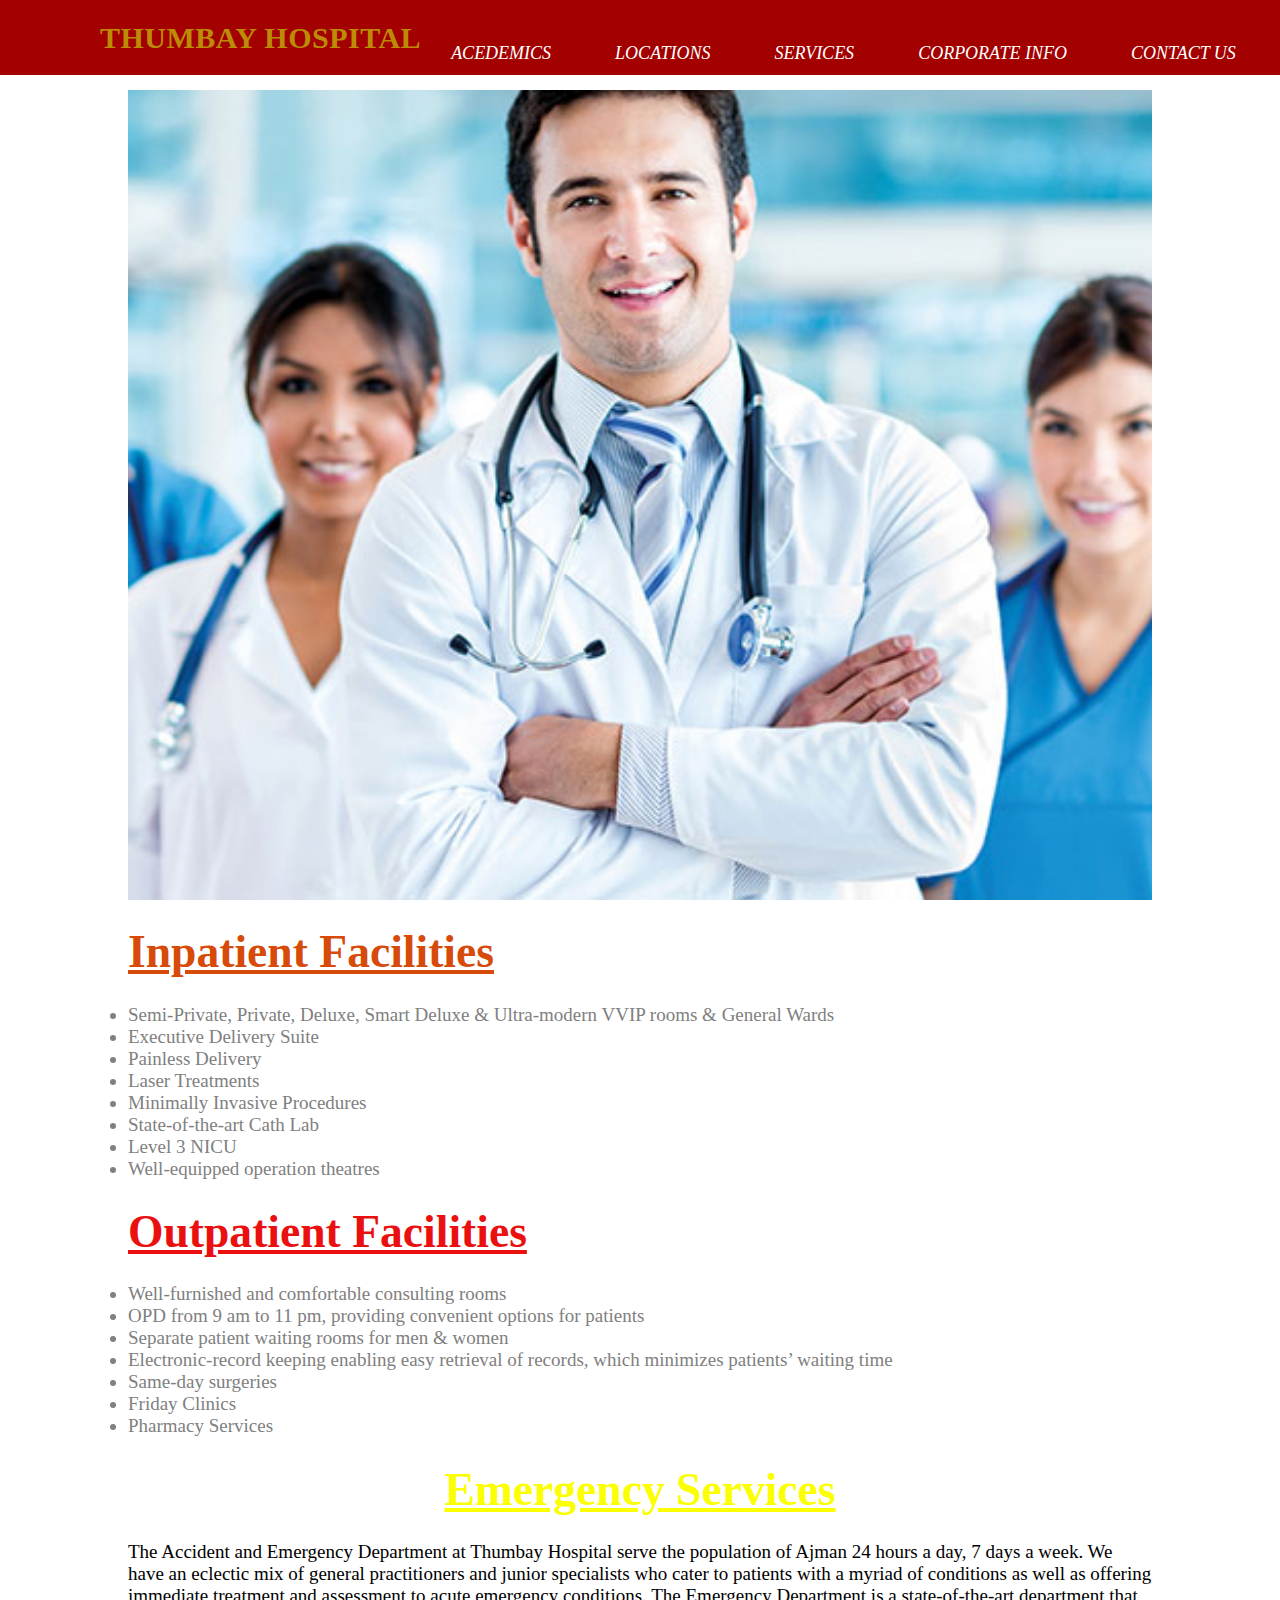
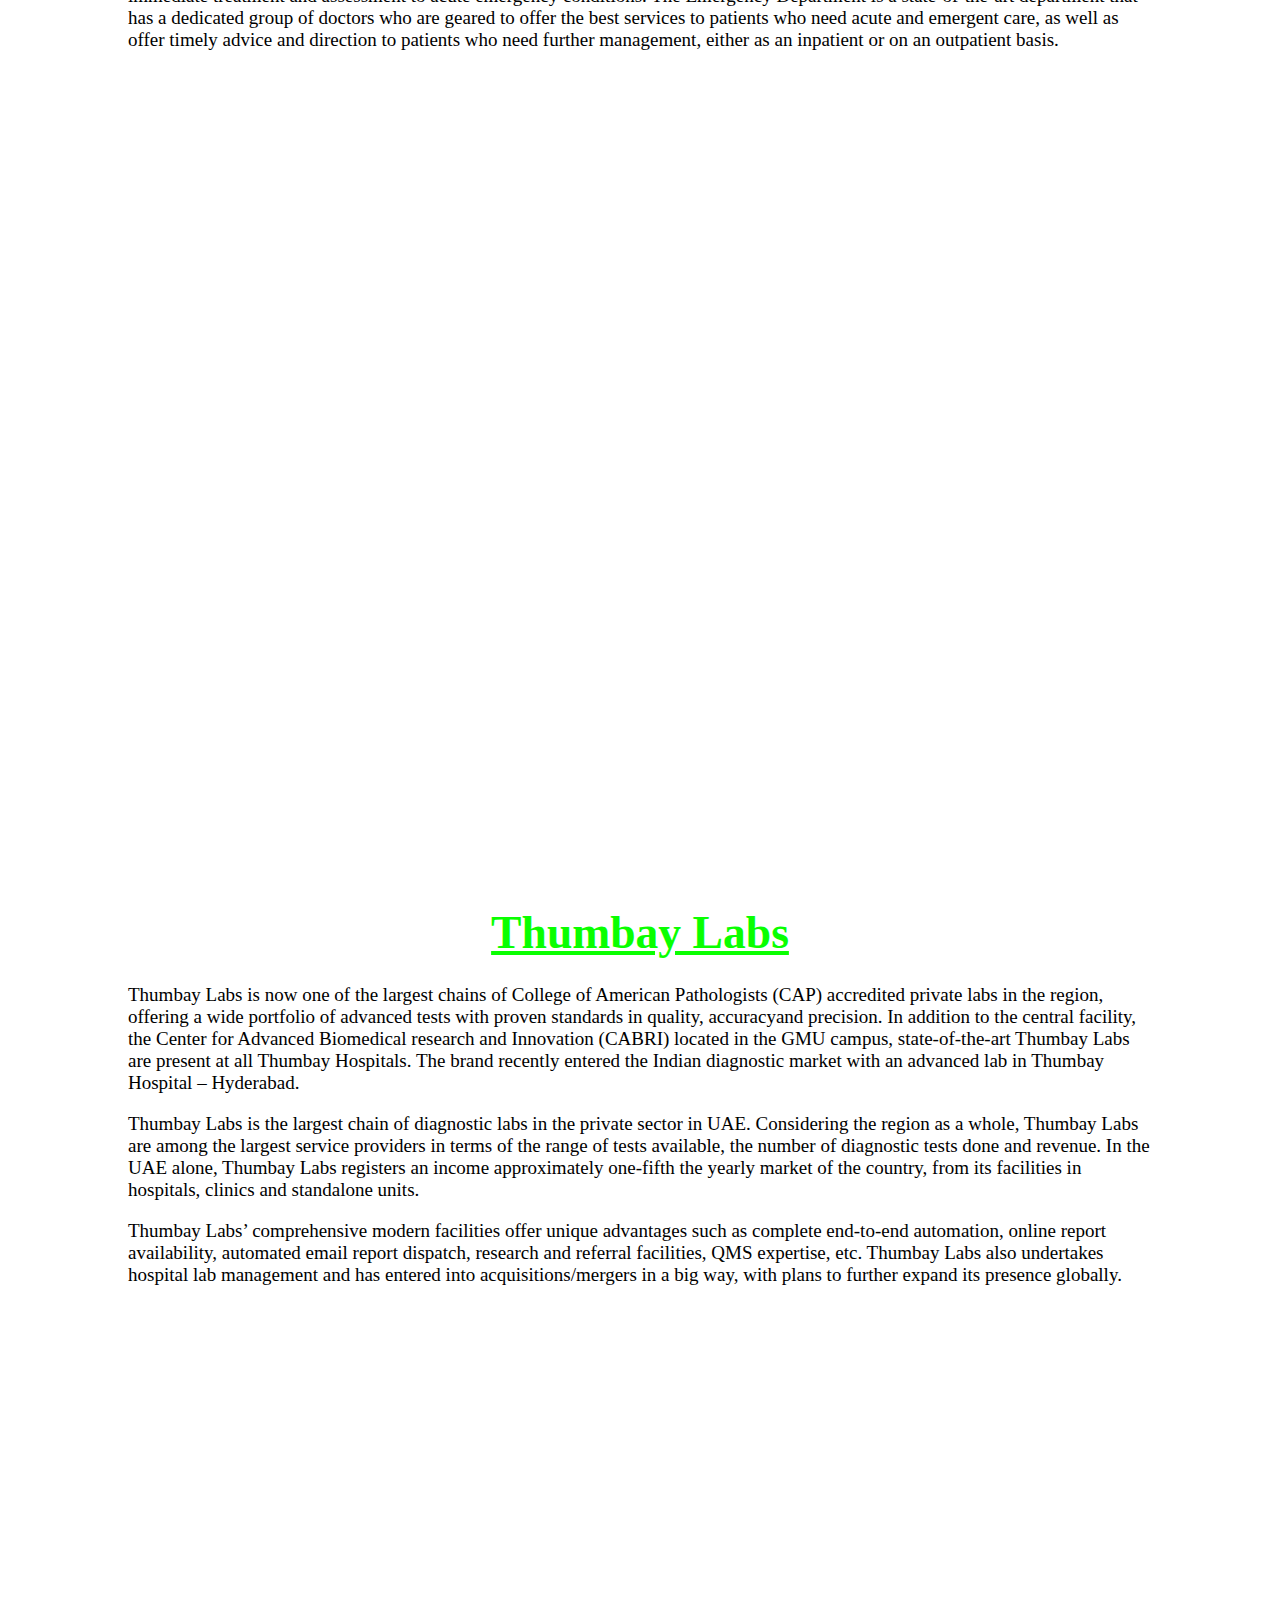
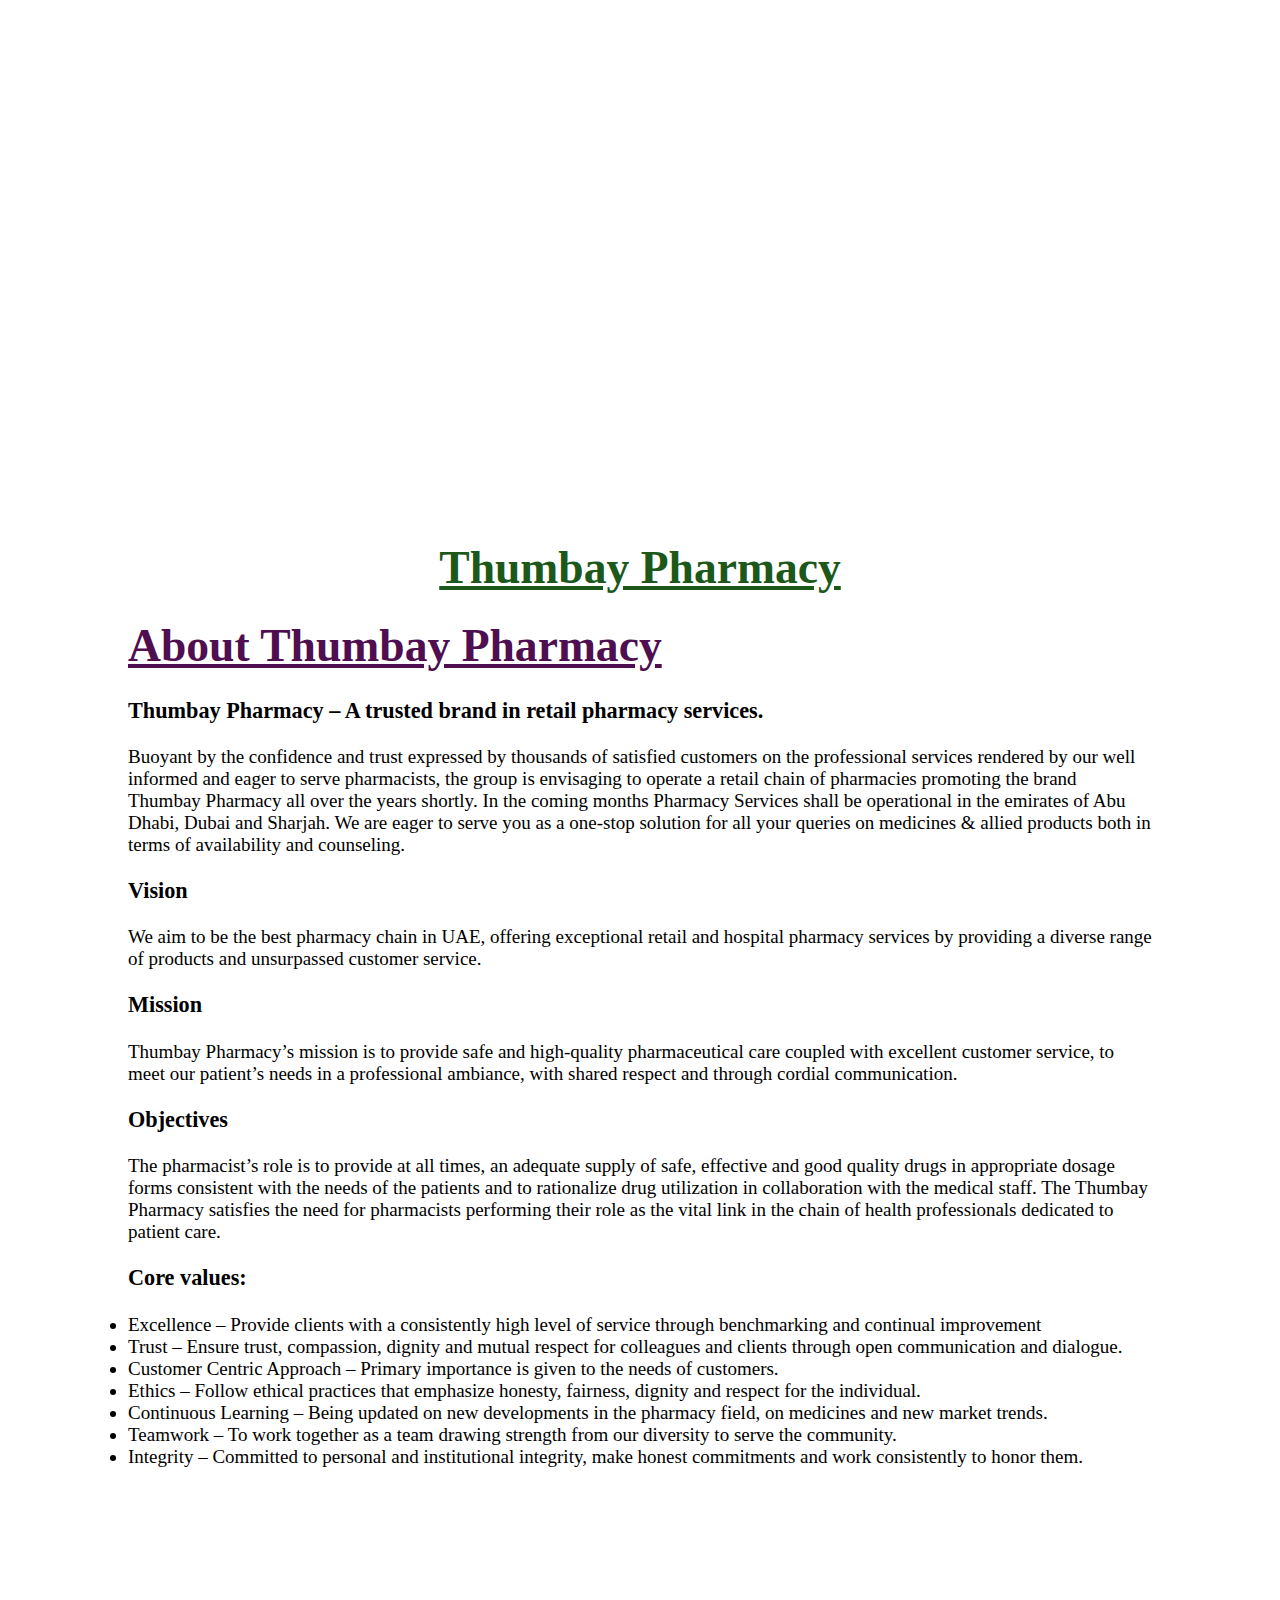
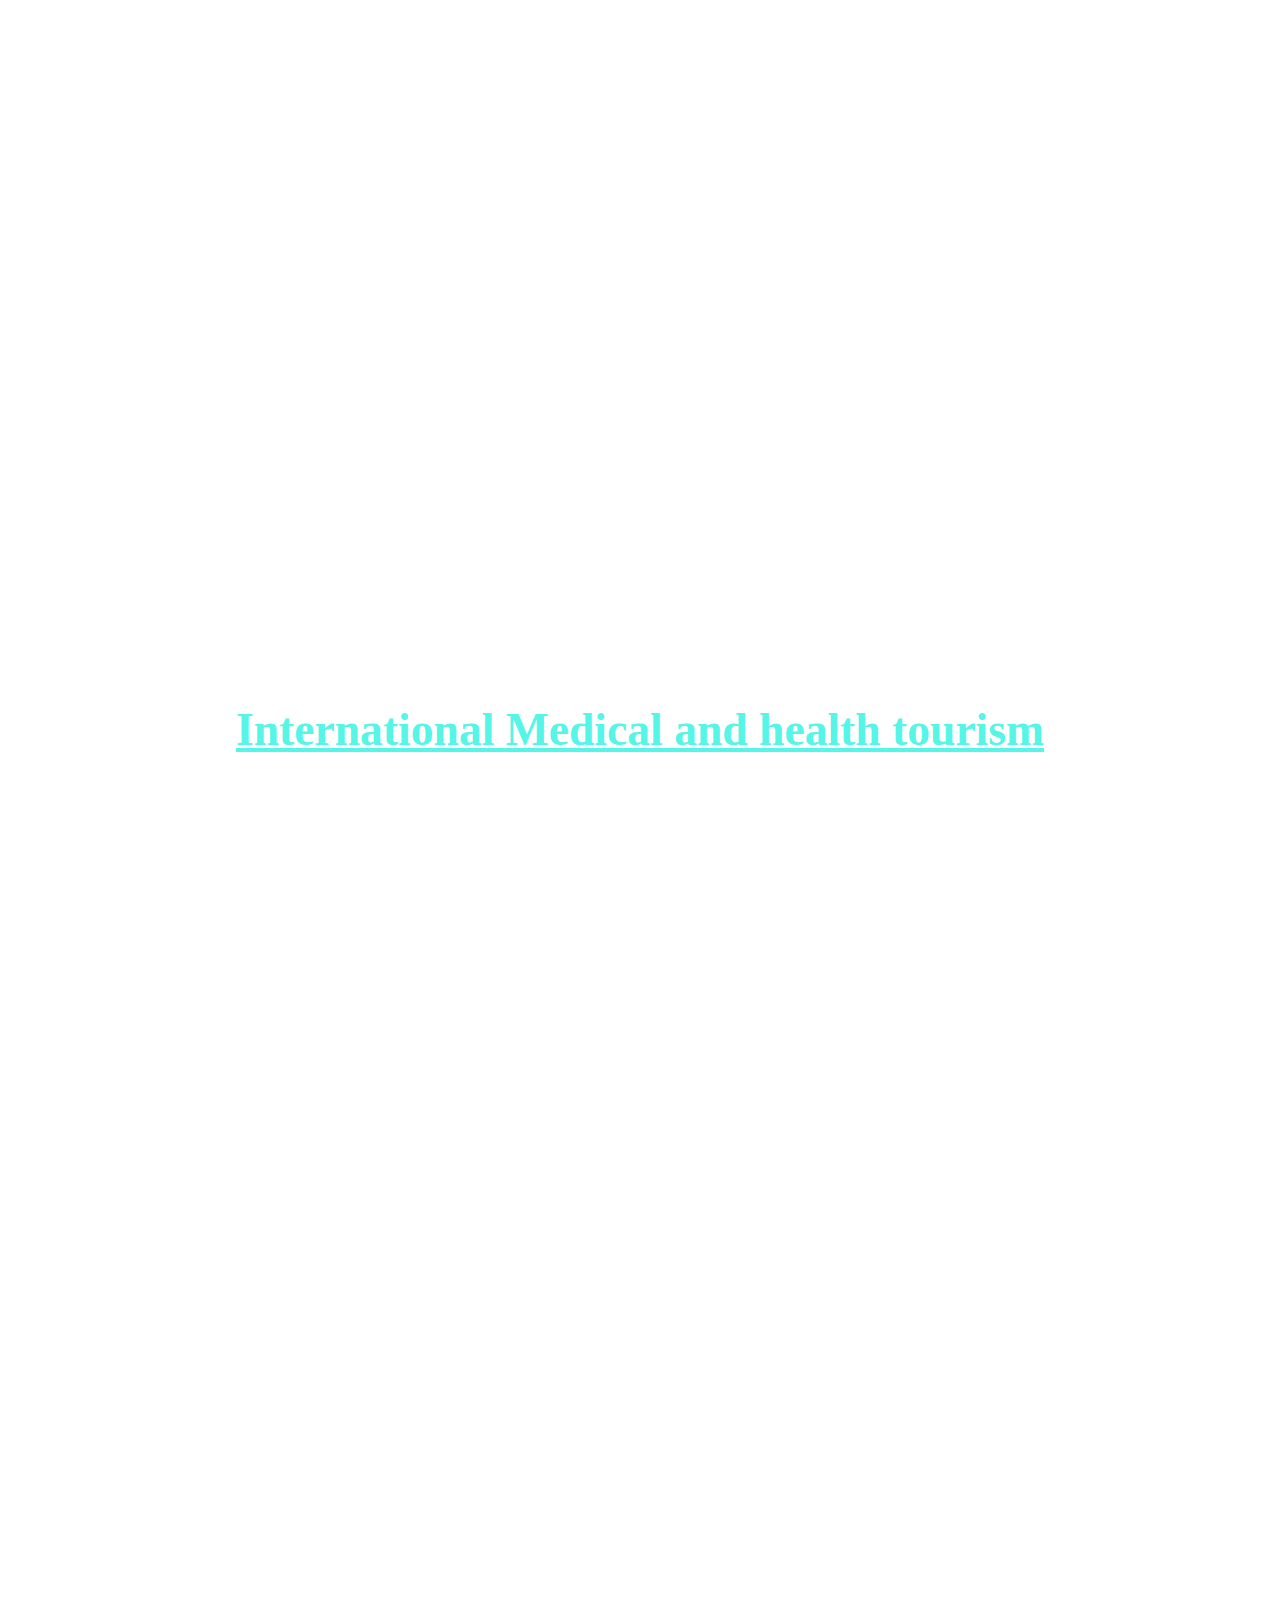
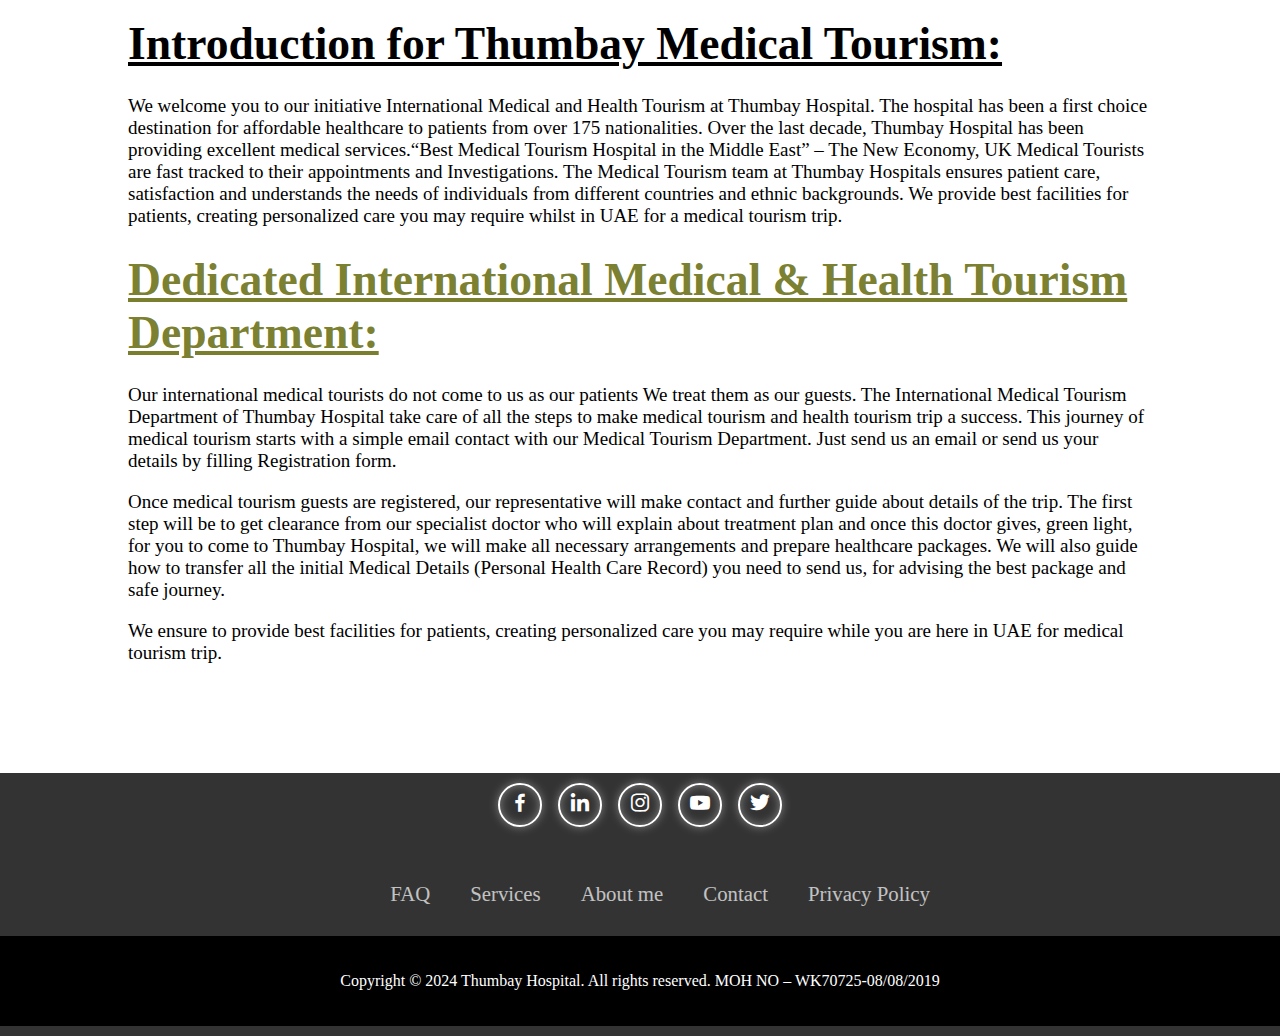
<file: Services.html>
<!DOCTYPE html>
<html lang="en">
<head>
    <meta charset="UTF-8">
    <meta name="viewport" content="width=device-width, initial-scale=1.0">
    <title>Services</title>
    <link rel="stylesheet" href="Services.css">
    <link href='https://unpkg.com/boxicons@2.1.1/css/boxicons.min.css' rel='stylesheet'>
</head>
<body>
    <nav>
        <div class="Hospital">
       <p><span class="logo"><b>Thumbay Hospital</b></span></p>
        </div>
        <ul>
            <li><i><a href="Acedemic health system.html">Acedemics</a></i></li>
            <li><i><a href="Locations.html">Locations</a></i></li>
            <li><i><a href="Services.html">Services</a></i></li>
            <li><i><a href="Corporate info.html">Corporate info</a></i></li>
            <li><i><a href="Contact us.html">Contact us</a></i></li>
            </ul>
            </nav>

     <div class="para">
        <div class="out">
            <div class="inn"></div>
        </div>
        <h1 align="left"  style="color:#d64b0a"><big><ins>Inpatient Facilities</ins></big></h1> 
        <li style="color: gray;"> Semi-Private, Private, Deluxe, Smart Deluxe & Ultra-modern VVIP rooms & General Wards</li>
        <li style="color: gray;">Executive Delivery Suite</li>
        <li style="color: gray;">Painless Delivery</li>
        <li style="color: gray;">Laser Treatments</li>
        <li style="color: gray;">Minimally Invasive Procedures</li>
        <li style="color: gray;">State-of-the-art Cath Lab</li>
        <li style="color: gray;">Level 3 NICU</li>
        <li style="color: gray;">Well-equipped operation theatres</li>

        <h1 align="left"  style="color:#eb1010"><big><ins>Outpatient Facilities</ins></big></h1> 
       <li  style="color: gray;">Well-furnished and comfortable consulting rooms</li>
       <li  style="color: gray;">OPD from 9 am to 11 pm, providing convenient options for patients</li>
       <li  style="color: gray;">Separate patient waiting rooms for men & women</li>
       <li  style="color: gray;">Electronic-record keeping enabling easy retrieval of records, which minimizes patients’ waiting time</li>
       <li  style="color: gray;">Same-day surgeries</li>
       <li  style="color: gray;">Friday Clinics</li>
       <li  style="color: gray;">Pharmacy Services</li>

       <h1 align="center"  style="color:#fbff00"><big><ins>Emergency Services</ins></big></h1> 
       <p>The Accident and Emergency Department at Thumbay Hospital serve the population of Ajman 24 hours a day, 7 days a week. We have an eclectic mix of general practitioners and junior specialists who cater to patients with a myriad of conditions as well as offering immediate treatment and assessment to acute emergency conditions. The Emergency Department is a state-of-the-art department that has a dedicated group of doctors who are geared to offer the best services to patients who need acute and emergent care, as well as offer timely advice and direction to patients who need further management, either as an inpatient or on an outpatient basis.</p>
       <div class="out2">
        <div class="inn2"></div>
    </div>

    <h1 align="center"  style="color:#09ff00"><big><ins>Thumbay Labs</ins></big></h1> 
             <p>Thumbay Labs is now one of the largest chains of College of American Pathologists (CAP) accredited private labs in the region, offering a wide portfolio of advanced tests with proven standards in quality, accuracyand precision. In addition to the central facility, the Center for Advanced Biomedical research and Innovation (CABRI) located in the GMU campus, state-of-the-art Thumbay Labs are present at all Thumbay Hospitals. The brand recently entered the Indian diagnostic market with an advanced lab in Thumbay Hospital – Hyderabad.</p>
            <p>Thumbay Labs is the largest chain of diagnostic labs in the private sector in UAE. Considering the region as a whole, Thumbay Labs are among the largest service providers in terms of the range of tests available, the number of diagnostic tests done and revenue. In the UAE alone, Thumbay Labs registers an income approximately one-fifth the yearly market of the country, from its facilities in hospitals, clinics and standalone units.</p>
            <p>Thumbay Labs’ comprehensive modern facilities offer unique advantages such as complete end-to-end automation, online report availability, automated email report dispatch, research and referral facilities, QMS expertise, etc. Thumbay Labs also undertakes hospital lab management and has entered into acquisitions/mergers in a big way, with plans to further expand its presence globally.</p>
            <div class="out3">
                <div class="inn3"></div>
            </div>
        <h1 align="center"  style="color:#1c581a"><big><ins>Thumbay Pharmacy</ins></big></h1> 
    <h1 align="left"  style="color:#4e0e50"><big><ins>About Thumbay Pharmacy</ins></big></h1> 
   
<h3>Thumbay Pharmacy – A trusted brand in retail pharmacy services.</h3>
<p>Buoyant by the confidence and trust expressed by thousands of satisfied customers on the professional services rendered by our well informed and eager to serve pharmacists, the group is envisaging to operate a retail chain of pharmacies promoting the brand Thumbay Pharmacy all over the years shortly. In the coming months Pharmacy Services shall be operational in the emirates of Abu Dhabi, Dubai and Sharjah. We are eager to serve you as a one-stop solution for all your queries on medicines & allied products both in terms of availability and counseling.</p>

<h3>Vision</h3>
<p>We aim to be the best pharmacy chain in UAE, offering exceptional retail and hospital pharmacy services by providing a diverse range of products and unsurpassed customer service.</p>

<h3>Mission</h3>
<p>Thumbay Pharmacy’s mission is to provide safe and high-quality pharmaceutical care coupled with excellent customer service, to meet our patient’s needs in a professional ambiance, with shared respect and through cordial communication.</p>

<h3>Objectives</h3>
<p>The pharmacist’s role is to provide at all times, an adequate supply of safe, effective and good quality drugs in appropriate dosage forms consistent with the needs of the patients and to rationalize drug utilization in collaboration with the medical staff. The Thumbay Pharmacy satisfies the need for pharmacists performing their role as the vital link in the chain of health professionals dedicated to patient care.</p>

<h3>Core values:</h3>
<p>
   <li> Excellence – Provide clients with a consistently high level of service through benchmarking and continual improvement</li>
    <li> Trust – Ensure trust, compassion, dignity and mutual respect for colleagues and clients through open communication and dialogue.</li>
    <li>Customer Centric Approach – Primary importance is given to the needs of customers.</li>
        <li>Ethics – Follow ethical practices that emphasize honesty, fairness, dignity and respect for the individual.</li>
            <li>Continuous Learning – Being updated on new developments in the pharmacy field, on medicines and new market trends.</li>
                <li>Teamwork – To work together as a team drawing strength from our diversity to serve the community.</li>
   <li>Integrity – Committed to personal and institutional integrity, make honest commitments and work consistently to honor them.</li>
   <div class="out4">
    <div class="inn4"></div>
</div>

<h1 align="center"  style="color:#55f5e7"><big><ins>International Medical and health tourism</ins></big> </h1> 
<div class="out5">
    <div class="inn5"></div>
</div>

        <h1 align="left"  style="color:#000000"><big><ins>Introduction for Thumbay Medical Tourism:</ins></big> </h1> 
<p>We welcome you to our initiative International Medical and Health Tourism at Thumbay Hospital. The hospital has been a first choice destination for affordable healthcare to patients from over 175 nationalities. Over the last decade, Thumbay Hospital has been providing excellent medical services.“Best Medical Tourism Hospital in the Middle East” – The New Economy, UK Medical Tourists are fast tracked to their appointments and Investigations. The Medical Tourism team at Thumbay Hospitals ensures patient care, satisfaction and understands the needs of individuals from different countries and ethnic backgrounds. We provide best facilities for patients, creating personalized care you may require whilst in UAE for a medical tourism trip.</p>

<h1 align="left"  style="color:#6a7015e5"><big><ins>Dedicated International Medical & Health Tourism Department:</ins></big> </h1> 
<P>Our international medical tourists do not come to us as our patients  We treat them as our guests. The International Medical Tourism Department of Thumbay Hospital take care of all the steps to make medical tourism and health tourism trip a success. This journey of medical tourism starts with a simple email contact with our Medical Tourism Department. Just send us an email or send us your details by filling Registration form.</P>
<p>Once medical tourism guests are registered, our representative will make contact and further guide about details of the trip. The first step will be to get clearance from our specialist doctor who will explain about treatment plan and once this doctor gives, green light, for you to come to Thumbay Hospital, we will make all necessary arrangements and prepare healthcare packages. We will also guide how to transfer all the initial Medical Details (Personal Health Care Record) you need to send us, for advising the best package and safe journey.</p>
<p>We ensure to provide best facilities for patients, creating personalized care you may require while you are here in UAE for medical tourism trip.</p></p>

<style>
body {
    margin: 0;
    padding: 0;
    height: 100vh;
    display: flex;
    flex-direction: column;
}

.content {
    flex: 1;
    /* Your main content styles */
}
.footer {
            background-color: #333;
            color: #fff;
            text-align: center;
            padding: 10px 0;
            bottom: 0;
            width: 100%;
        }
    </style>
</head>
<body>

        <!-- Your main content here -->
    </div>
    <footer class="footer">
        <div class="icons">
            <a href="https://www.facebook.com/thumbayhospital" target="_blank"><i class='bx bxl-facebook'></i></a>
            <a href="https://www.linkedin.com/company/thumbay-hospital/" target="_blank"><i class='bx bxl-linkedin'></i></a>
            <a href="https://www.instagram.com/thumbayhospitaluae/" target="_blank"><i class='bx bxl-instagram'></i></a>
            <a href="https://www.youtube.com/playlist?list=PL9fy45gQnCZVvJco_pqgqBJfr0KStSywi" target="_blank"><i class='bx bxl-youtube'></i></a>
            <a href="https://x.com/thumbayhosp" target="_blank"><i class='bx bxl-twitter'></i></a>   
        </div>
        
        <div class="list">
            <ul>
            <li><a href="#">FAQ</a></li>
            <li><a href="#">Services</a></li>
            <li><a href="#">About me</a></li>
            <li><a href="#">Contact</a></li>
            <li><a href="#">Privacy Policy</a></li>
        </ul>
        </div>

        <div class="footerbottom">
            <p class="Copyrights">Copyright © 2024 Thumbay Hospital. All rights reserved. MOH NO – WK70725-08/08/2019</p>
        </div>
   </footer>  
</body>
</html>
</file>
<file: Acedemic health system.css>
.hospital{
    margin: 0px;
   padding: 0px;
 }
 nav{
 width: 100%;
 height: 75px;
 line-height: 75px;
 padding: 0px 100px;
 position: fixed;
 top: 0;
 background-color: rgb(163, 0, 0);
 }
 .Hospital p{
    font-size: 30px;
    margin:0;
    font-weight: bold;
    padding: 0;
    float: left;
    color: rgb(189, 140,7);
    text-transform: uppercase;
    letter-spacing: 0.5px;
    cursor: pointer;
    }
    nav ul{
      float: middle;
      }
    nav li{
    display:inline-block;
    list-style: none;
  }
  nav ul li{
    list-style:none;
    display:inline block;
    margin: 0 20px;
    position: relative;
    }
    nav li a{
      font-size: 18px;
      text-decoration: none;
      padding: 0px 10px;
      color: white;
      text-transform: uppercase;
    }
    nav ul li::after{
      content: '';
      height: 3px;
      width: 0;
      background: #fa2121;
      position: absolute;
      left: 0;
      bottom: 10px;
      }
      nav ul li:hover::after{
width:100%
}
    .para {
      text-align: left;
      width: 80%;
      margin: 0 auto;
      padding: 7%;
      font-size: 19px; /*top margin*/
      font-family: 'Times New Roman', Times, serif;
      }
      .out{
        background: url(pictures/Medical\ health\ system.jpg);
        background-size: cover;
        background-position: center;
        background-attachment: fixed;
        width: 100%;
        height: 90vh;
      }
      .inn{
        padding: 10% 0;
      }
      .out2{
        background: url(pictures/Gulf\ medical\ university.jpg);
        background-size: cover;
        background-position: center;
        background-attachment: fixed;
        width: 100%;
        height: 90vh;
      }
      .inn2{
        padding: 10% 0;
      }
      
      .footer{
        position: relative;
        bottom: 0;
        width: 100;
        padding: 40px 0;
        background-color: rgb(44, 44, 44);
        }
        .footer .icons {
          display: flex;
          justify-content: center;
          padding-bottom: 25px;
      }
      
      .footer .icons a {
          font-size: 24px;
          color: white;
          border: 2px solid rgb(255, 255, 255);
          width: 40px;
          height: 40px;
          line-height: 40px; /* Adjusted to match height */
          display: inline-block;
          text-align: center;
          border-radius: 50%; /* To make it circular */
          margin: 0 8px;
          box-shadow: inset 0 0 10px gray, 0 0 10px gray;
          transition: 0.3s ease;
      }
      
      .footer .icons a:hover {
          transform: scale(1) translateY(0);
      }
          .list{
            margin: 30px 0;
            }
            .list ul{
            display: flex;
            justify-content: center;
            list-style-type: none;
            }
          .list ul a{
          color: white;
          margin: 20px;
          text-decoration: none;
          font-size: 1.3em;
          opacity: 0.7;
          transition: 0.5s;
          }
          .list ul li a:hover{
          opacity: 1;
          }
          .footerbottom{
            background-color: black;
            padding:20px;
            text-align: center;
            }
            .footerbottom p{
            color:white
            
            }
</file>
<file: Contact us.css>
.hospital{
 margin: 0px;
 padding: 0px;
 }
 nav{
 width: 100%;
 height: 75px;
 line-height: 75px;
 padding: 0px 100px;
 position: fixed;
 top: 0;
 background-color: rgb(163, 0, 0);
 }
.Hospital p{
  font-size: 30px;
  margin:0;
  font-weight: bold;
  padding: 0;
  float: left;
  color: rgb(189, 140,7);
  text-transform: uppercase;
  letter-spacing: 0.5px;
  cursor: pointer;
  }
nav ul{
float: middle;
  }
  nav li{
  display:inline-block;
  list-style: none;
  }
  nav ul li{
  list-style:none;
  display:inline block;
    margin: 0 20px;
    position: relative;
    }
  nav li a{
    font-size: 18px;
    text-decoration: none;
    padding: 0px 10px;
    color: white;
    text-transform: uppercase;
  }
  nav ul li::after{
    content: '';
    height: 3px;
    width: 0;
    background: #ff2525;
    position: absolute;
    left: 0;
    bottom: 10px;
    }
    nav ul li:hover::after{
    width:100%
    }
    .para{
      width:100%;
      height:100vh;
      background-color: white;
     display: flex;
     align-items: center;
     justify-content: center;
    }
    form{
      background-color: rgb(226, 162, 197);
      display: flex;
      flex-direction: column;
      padding: 2vw 4vw;
      width:90%;
      max-width:600px;
      height:70%;
      border-radius: 10px;
      }
      form h3{
        color: #474747;
        font-weight: 800;
        margin-bottom: 20px;
        }
        form input {
          border:0;
          margin: 5px 0;
          padding: 11px;
          outline: none;
          background: #e7e0ce;
          font-size:16px;
        }      
        form textarea{
          border:0;
          margin: 10px 0;
          padding: 11px;
          outline: none;
          background: #e0cfcf;
          font-size:16px;
       }
       form button{
        padding:15px;
        background:#ff5361;
        color:white;
       font-size:18px;
        border: 0;
        outline: none;
        cursor: pointer;
        width:150px; 
        margin:20px auto 0;
        border-radius: 30px;
      }
      .footer{
        position: relative;
        bottom: 0;
        width: 100;
        padding: 40px 0;
        background-color: rgb(44, 44, 44);
        }
        .footer .icons {
          display: flex;
          justify-content: center;
          padding-bottom: 25px;
      }
      
      .footer .icons a {
          font-size: 24px;
          color: white;
          border: 2px solid rgb(255, 255, 255);
          width: 40px;
          height: 40px;
          line-height: 40px; /* Adjusted to match height */
          display: inline-block;
          text-align: center;
          border-radius: 50%; /* To make it circular */
          margin: 0 8px;
          box-shadow: inset 0 0 10px gray, 0 0 10px gray;
          transition: 0.3s ease;
      }
      
      .footer .icons a:hover {
          transform: scale(1) translateY(0);
      }
          .list{
            margin: 30px 0;
            }
            .list ul{
            display: flex;
            justify-content: center;
            list-style-type: none;
            }
          .list ul a{
          color: white;
          margin: 20px;
          text-decoration: none;
          font-size: 1.3em;
          opacity: 0.7;
          transition: 0.5s;
          }
          .list ul li a:hover{
          opacity: 1;
          }
          .footerbottom{
            background-color: black;
            padding:20px;
            text-align: center;
            }
            .footerbottom p{
            color:white
}
</file>
<file: Corporate info.css>
.hospital{
    margin: 0px;
   padding: 0px;
 }
 nav{
 width: 100%;
 height: 75px;
 line-height: 75px;
 padding: 0px 100px;
 position: fixed;
 top: 0;
 background-color: rgb(163, 0, 0);
 }
 .Hospital p{
    font-size: 30px;
    margin:0;
    font-weight: bold;
    padding: 0;
    float: left;
    color: rgb(189, 140,7);
    text-transform: uppercase;
    letter-spacing: 0.5px;
    cursor: pointer;
    }
    nav ul{
        float: middle;
        }
      nav li{
      display:inline-block;
      list-style: none;
    }
    nav ul li{
      list-style:none;
      display:inline block;
      margin: 0 20px;
      position: relative;
      }

    nav li a{
      font-size: 18px;
      text-decoration: none;
      padding: 0px 10px;
      color: white;
      text-transform: uppercase;
    }
     nav ul li::after{
      content: '';
      height: 3px;
      width: 0;
      background: #ff2525;
      position: absolute;
      left: 0;
      bottom: 10px;
      }
      nav ul li:hover::after{
      width:100%
    }
      .para {
        text-align: left;
        width: 80%;
        margin: 0 auto;
        padding: 7%;
        font-size: 19px; /*top margin*/
    font-family: 'Times New Roman', Times, serif;
        }
        .out{
          background: url(pictures/Thumbay\ history.jpg);
          background-size: cover;
          background-position: center;
          background-attachment: fixed;
          width: 100%;
          height: 79vh;
        }
        .inn{
          padding: 10% 0;
        }
        .out2{
          background: url(pictures/boss.jpg);
          background-size: cover;
          background-position: center;
          background-attachment: fixed;
          width: 100%;
          height: 90vh;
        }
        .inn2{
          padding: 10% 0;
        }
        .out3{
          background: url(pictures/objective.jpg);
          background-size: cover;
          background-position: center;
          background-attachment: fixed;
          width: 100%;
          height: 90vh;
        }
        .inn3{
          padding: 10% 0;
        }
        .out4{
          background: url(pictures/technology.jpg);
          background-size: cover;
          background-position: center;
          background-attachment: fixed;
          width: 100%;
          height: 90vh;
        }
        .inn4{
          padding: 10% 0;
        }
        .out5{
          background: url(pictures/seeds\ of\ exellence.jpg);
          background-size: cover;
          background-position: center;
          background-attachment: fixed;
          width: 100%;
          height: 90vh;
        }
        .inn5{
          padding: 10% 0;
        }
        .footer{
          position: relative;
          bottom: 0;
          width: 100;
          margin: 0;
          margin-top: 10%;
          padding: 40px 0;
          background-color: rgb(44, 44, 44);


          }
          .footer .icons {
            display: flex;
            justify-content: center;
            padding-bottom: 25px;
        }
        
        .footer .icons a {
            font-size: 24px;
            color: white;
            border: 2px solid rgb(255, 255, 255);
            width: 40px;
            height: 40px;
            line-height: 40px; /* Adjusted to match height */
            display: inline-block;
            text-align: center;
            border-radius: 50%; /* To make it circular */
            margin: 0 8px;
            box-shadow: inset 0 0 10px gray, 0 0 10px gray;
            transition: 0.3s ease;
        }
        
        .footer .icons a:hover {
            transform: scale(1) translateY(0);
        }
            .list{
              margin: 30px 0;
              }
              .list ul{
              display: flex;
              justify-content: center;
              list-style-type: none;
              }
            .list ul a{
            color: white;
            margin: 20px;
            text-decoration: none;
            font-size: 1.3em;
            opacity: 0.7;
            transition: 0.5s;
            }
            .list ul li a:hover{
            opacity: 1;
            }
            .footerbottom{
              background-color: black;
              padding:20px;
              text-align: center;
              }
              .footerbottom p{
              color:white
              
              }
</file>
<file: Locations.css>
.hospital{
    margin: 0px;
   padding: 0px;
 }
 nav{
 width: 100%;
 height: 75px;
 line-height: 75px;
 padding: 0px 100px;
 position: fixed;
 top: 0;
 background-color: rgb(163, 0, 0);
 }
 .Hospital p{
    font-size: 30px;
    margin:0;
    font-weight: bold;
    padding: 0;
    float: left;
    color: rgb(189, 140,7);
    text-transform: uppercase;
    letter-spacing: 0.5px;
    cursor: pointer;
    }
    nav ul{
      float: middle;
      }
    nav li{
    display:inline-block;
    list-style: none;
    } 
    nav ul li{
      list-style:none;
      display:inline block;
      margin: 0 20px;
      position: relative;
      }
    nav li a{
      font-size: 18px;
      text-decoration: none;
      padding: 0px 10px;
      color: white;
      text-transform: uppercase;
    }
    nav ul li::after{
      content: '';
      height: 3px;
      width: 0;
      background: #fa2121;
      position: absolute;
      left: 0;
      bottom: 10px;
      }
      nav ul li:hover::after{
      width:100%
      }
  .para {
    text-align: left;
    width: 80%;
    margin: 0 auto;
    padding: 7%;
    font-size: 19px; /*top margin*/
font-family: 'Times New Roman', Times, serif;
    }
    .out{
      background: url(pictures/Thumbay\ Hospital\ pic.jpg);
      background-size: cover;
      background-position: center;
      background-attachment: fixed;
      width: 100%;
      height: 90vh;
    }
    .inn{
      padding: 10% 0;
    }
    .out2{
      background: url(pictures/thumbay\ dental\ hospital.jpg);
      background-size: cover;
      background-position: center;
      background-attachment: fixed;
      width: 100%;
      height: 90vh;
    }
    .inn2{
      padding: 10% 0;
    }
    .out3{
      background: url(pictures/Physical\ therapy-Thumbay\ rehab.jpg);
      background-size: cover;
      background-position: center;
      background-attachment: fixed;
      width: 100%;
      height: 90vh;
    }
    .inn3{
      padding: 10% 0;
    }
    .out4{
      background: url(pictures/Thumbay\ Clinic.jpg);
      background-size: cover;
      background-position: center;
      background-attachment: fixed;
      width: 100%;
      height: 90vh;
    }
    .inn4{
      padding: 10% 0;
    }
    .out5{
      background: url(pictures/Thumbay\ Hospital\ Ajman.jpg);
      background-size: cover;
      background-position: center;
      background-attachment: fixed;
      width: 100%;
      height: 90vh;
    }
    .inn5{
      padding: 10% 0;
    }
    .out6{
      background: url(pictures/Thumbay\ Hospital\ Fujairah.jpg);
      background-size: cover;
      background-position: center;
      background-attachment: fixed;
      width: 100%;
      height: 90vh;
    }
    .inn6{
      padding: 10% 0;
    }
    .out7{
      background: url(pictures/Thumbay\ Medical\ &\ Dental\ Speciality\ Centre\,\ Sharjah.jpg);
      background-size: cover;
      background-position: center;
      background-attachment: fixed;
      width: 100%;
      height: 90vh;
    }
    .inn7{
      padding: 10% 0;
    }
    .out8{
      background: url(pictures/Thumbay\ Hospital\ day\ Care\,\ University\ City\ Road.jpg);
      background-size: cover;
      background-position: center;
      background-attachment: fixed;
      width: 100%;
      height: 90vh;
    }
    .inn8{
      padding: 10% 0;
    }
    .footer{
      position: relative;
      bottom: 0;
      width: 100;
      padding: 40px 0;
      background-color: rgb(44, 44, 44);
      }
      .footer .icons {
        display: flex;
        justify-content: center;
        padding-bottom: 25px;
    }
    
    .footer .icons a {
        font-size: 24px;
        color: white;
        border: 2px solid rgb(255, 255, 255);
        width: 40px;
        height: 40px;
        line-height: 40px; /* Adjusted to match height */
        display: inline-block;
        text-align: center;
        border-radius: 50%; /* To make it circular */
        margin: 0 8px;
        box-shadow: inset 0 0 10px gray, 0 0 10px gray;
        transition: 0.3s ease;
    }
    
    .footer .icons a:hover {
        transform: scale(1) translateY(0);
    }
        .list{
          margin: 30px 0;
          }
          .list ul{
          display: flex;
          justify-content: center;
          list-style-type: none;
          }
        .list ul a{
        color: white;
        margin: 20px;
        text-decoration: none;
        font-size: 1.3em;
        opacity: 0.7;
        transition: 0.5s;
        }
        .list ul li a:hover{
        opacity: 1;
        }
        .footerbottom{
          background-color: black;
          padding:20px;
          text-align: center;
          }
          .footerbottom p{
          color:white
          
          }
</file>
<file: Services.css>
.hospital{
    margin: 0px;
   padding: 0px;
 }
 nav{
 width: 100%;
 height: 75px;
 line-height: 75px;
 padding: 0px 100px;
 position: fixed;
 top: 0;
 background-color: rgb(163, 0, 0);
 }
 .Hospital p{
    font-size: 30px;
    margin:0;
    font-weight: bold;
    padding: 0;
    float: left;
    color: rgb(189, 140,7);
    text-transform: uppercase;
    letter-spacing: 0.5px;
    cursor: pointer;
    }
    nav ul{
        float: middle;
        }
      nav li{
      display:inline-block;
      list-style: none;
      }
      nav ul li{
        list-style:none;
        display:inline block;
        margin: 0 20px;
        position: relative;
        }
      nav li a{
        font-size: 18px;
        text-decoration: none;
        padding: 0px 10px;
        color: white;
        text-transform: uppercase;
      }
      nav ul li::after{
        content: '';
        height: 3px;
        width: 0;
        background: #ff2525;
        position: absolute;
        left: 0;
        bottom: 10px;
        }
        nav ul li:hover::after{
        width:100%
      }
          .para {
            text-align: left;
            width: 80%;
            margin: 0 auto;
            padding: 7%;
            font-size: 19px; /*top margin*/
        font-family: 'Times New Roman', Times, serif;
            }
            .out{
              background: url(pictures/services.jpg);
              background-size: cover;
              background-position: center;
              background-attachment: fixed;
              width: 100%;
              height: 90vh;
            }
            .inn{
              padding: 10% 0;
            }
            .out2{
              background: url(pictures/emergency\ services.jpg);
              background-size: cover;
              background-position: center;
              background-attachment: fixed;
              width: 100%;
              height: 90vh;
            }
            .inn2{
              padding: 10% 0;
            }
            .out3{
              background: url(pictures/labs.jpg);
              background-size: cover;
              background-position: center;
              background-attachment: fixed;
              width: 100%;
              height: 90vh;
            }
            .inn3{
              padding: 10% 0;
            }
            .out4{
              background: url(pictures/Thumbay\ Pharmacy.jpg);
              background-size: cover;
              background-position: center;
              background-attachment: fixed;
              width: 100%;
              height: 90vh;
            }
            .inn4{
              padding: 10% 0;
            }
            .out5{
              background: url(pictures/Thumbay\ Medical\ Tourism.jpg);
              background-size: cover;
              background-position: center;
              background-attachment: fixed;
              width: 100%;
              height: 90vh;
            }
            .inn5{
              padding: 10% 0;
            }
            .footer{
              position: relative;
              bottom: 0;
              width: 100;
              padding: 40px 0;
              background-color: rgb(44, 44, 44);
              }
              .footer .icons {
                display: flex;
                justify-content: center;
                padding-bottom: 25px;
            }
            
            .footer .icons a {
                font-size: 24px;
                color: white;
                border: 2px solid rgb(255, 255, 255);
                width: 40px;
                height: 40px;
                line-height: 40px; /* Adjusted to match height */
                display: inline-block;
                text-align: center;
                border-radius: 50%; /* To make it circular */
                margin: 0 8px;
                box-shadow: inset 0 0 10px gray, 0 0 10px gray;
                transition: 0.3s ease;
            }
            
            .footer .icons a:hover {
                transform: scale(1) translateY(0);
            }
                .list{
                  margin: 30px 0;
                  }
                  .list ul{
                  display: flex;
                  justify-content: center;
                  list-style-type: none;
                  }
                .list ul a{
                color: white;
                margin: 20px;
                text-decoration: none;
                font-size: 1.3em;
                opacity: 0.7;
                transition: 0.5s;
                }
                .list ul li a:hover{
                opacity: 1;
                }
                .footerbottom{
                  background-color: black;
                  padding:20px;
                  text-align: center;
                  }
                  .footerbottom p{
                  color:white
                  
                  }
</file>
